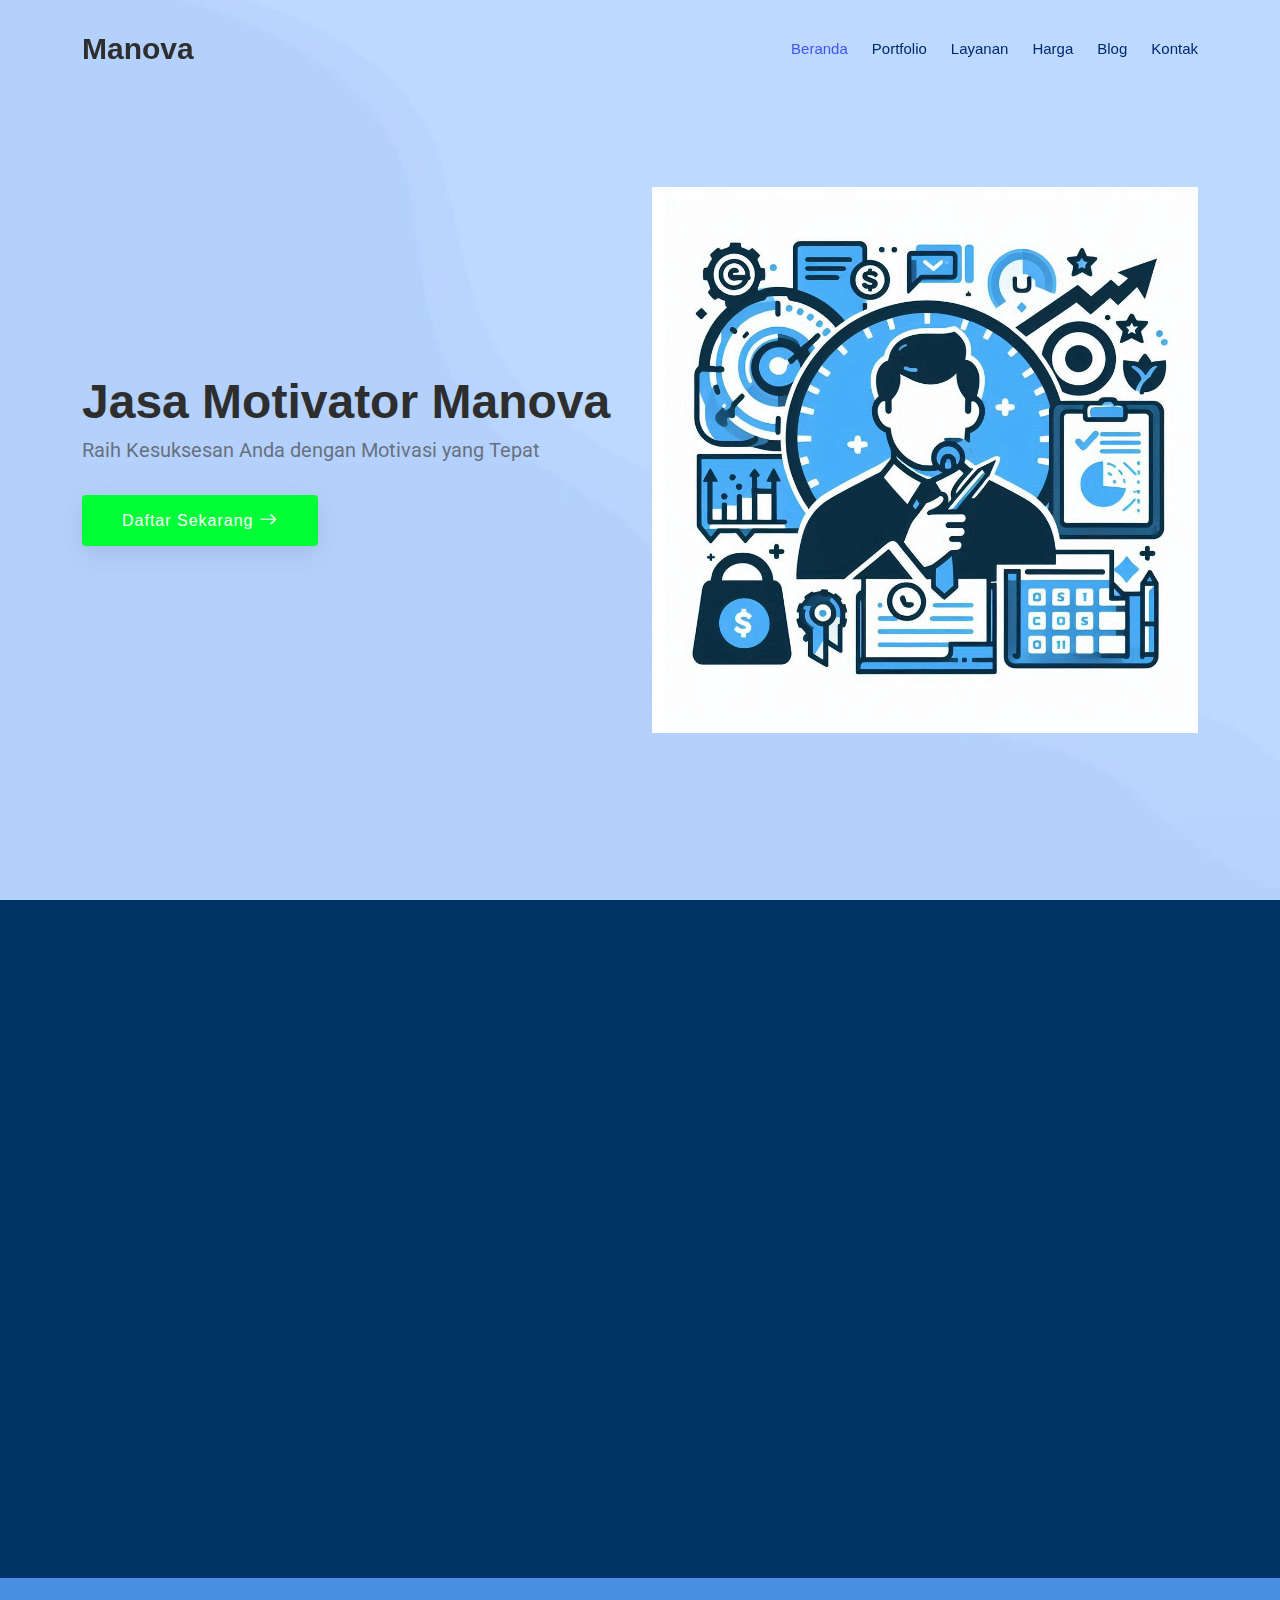
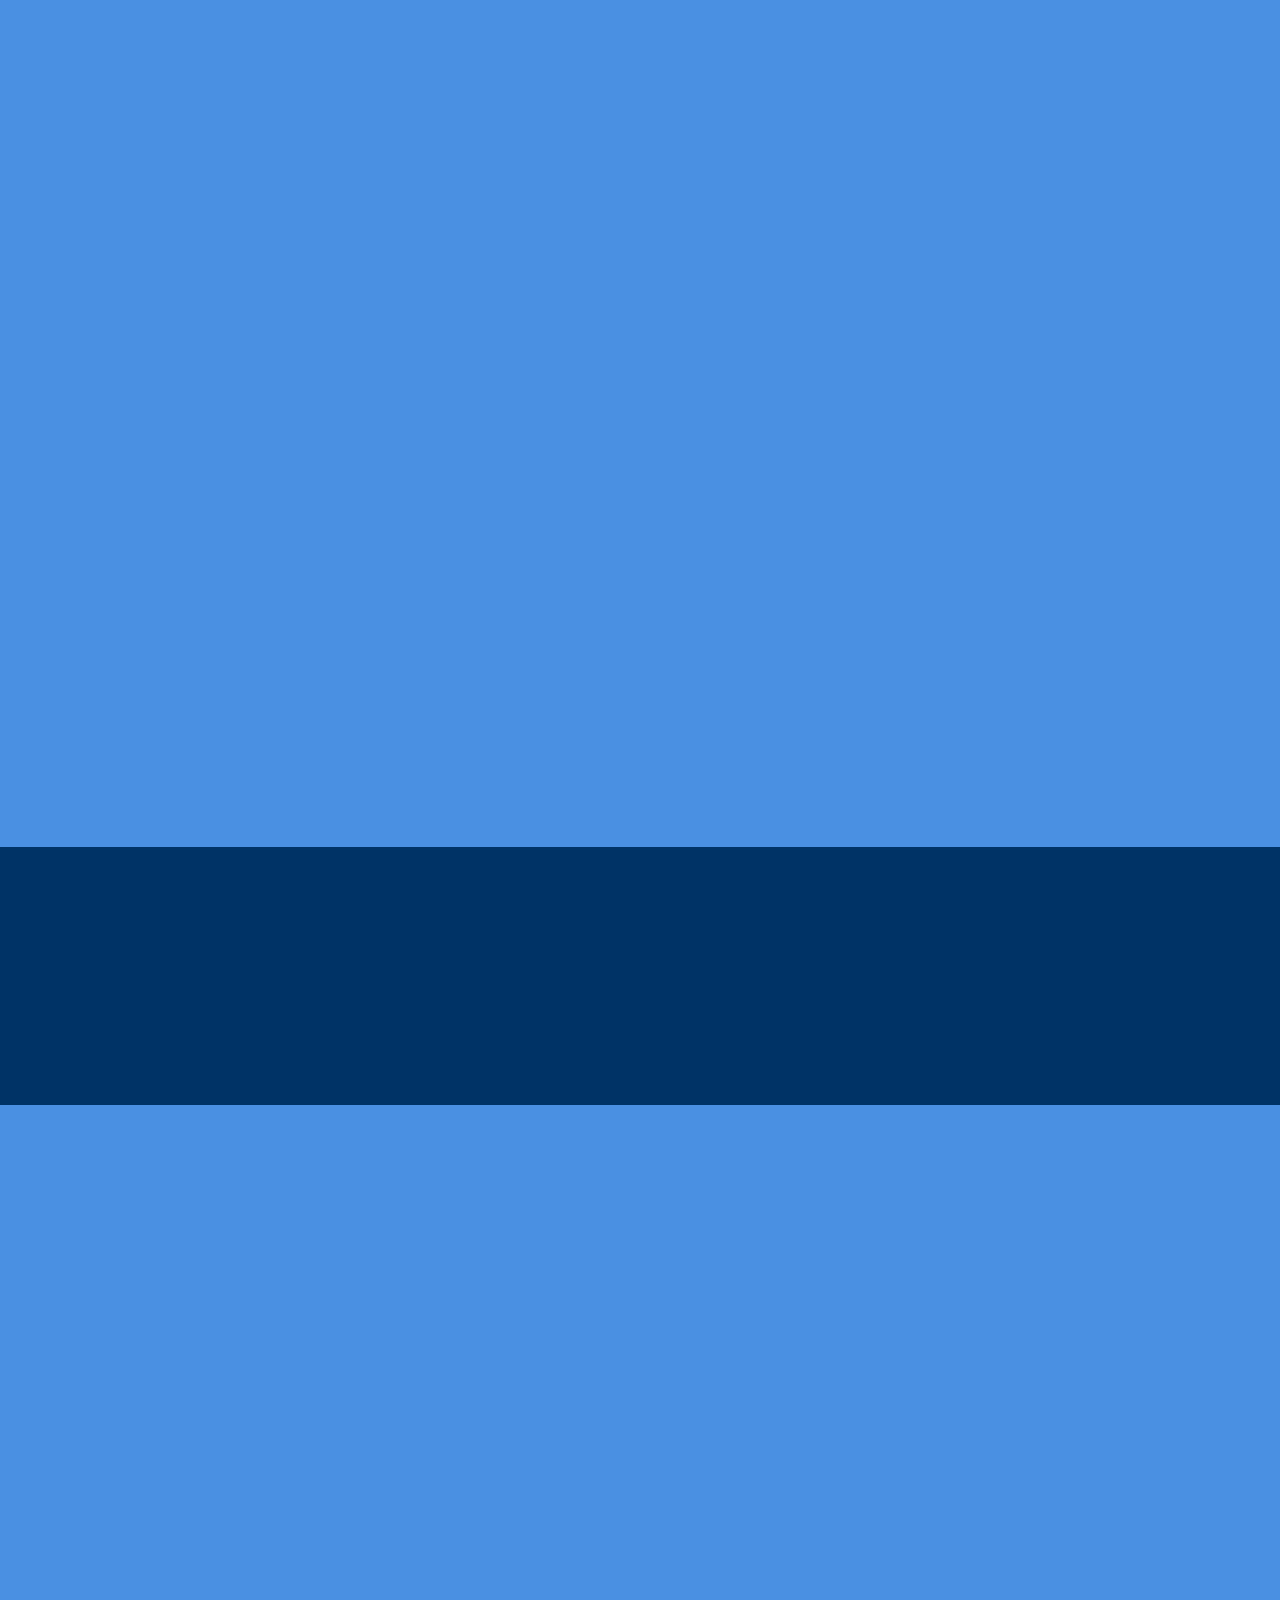
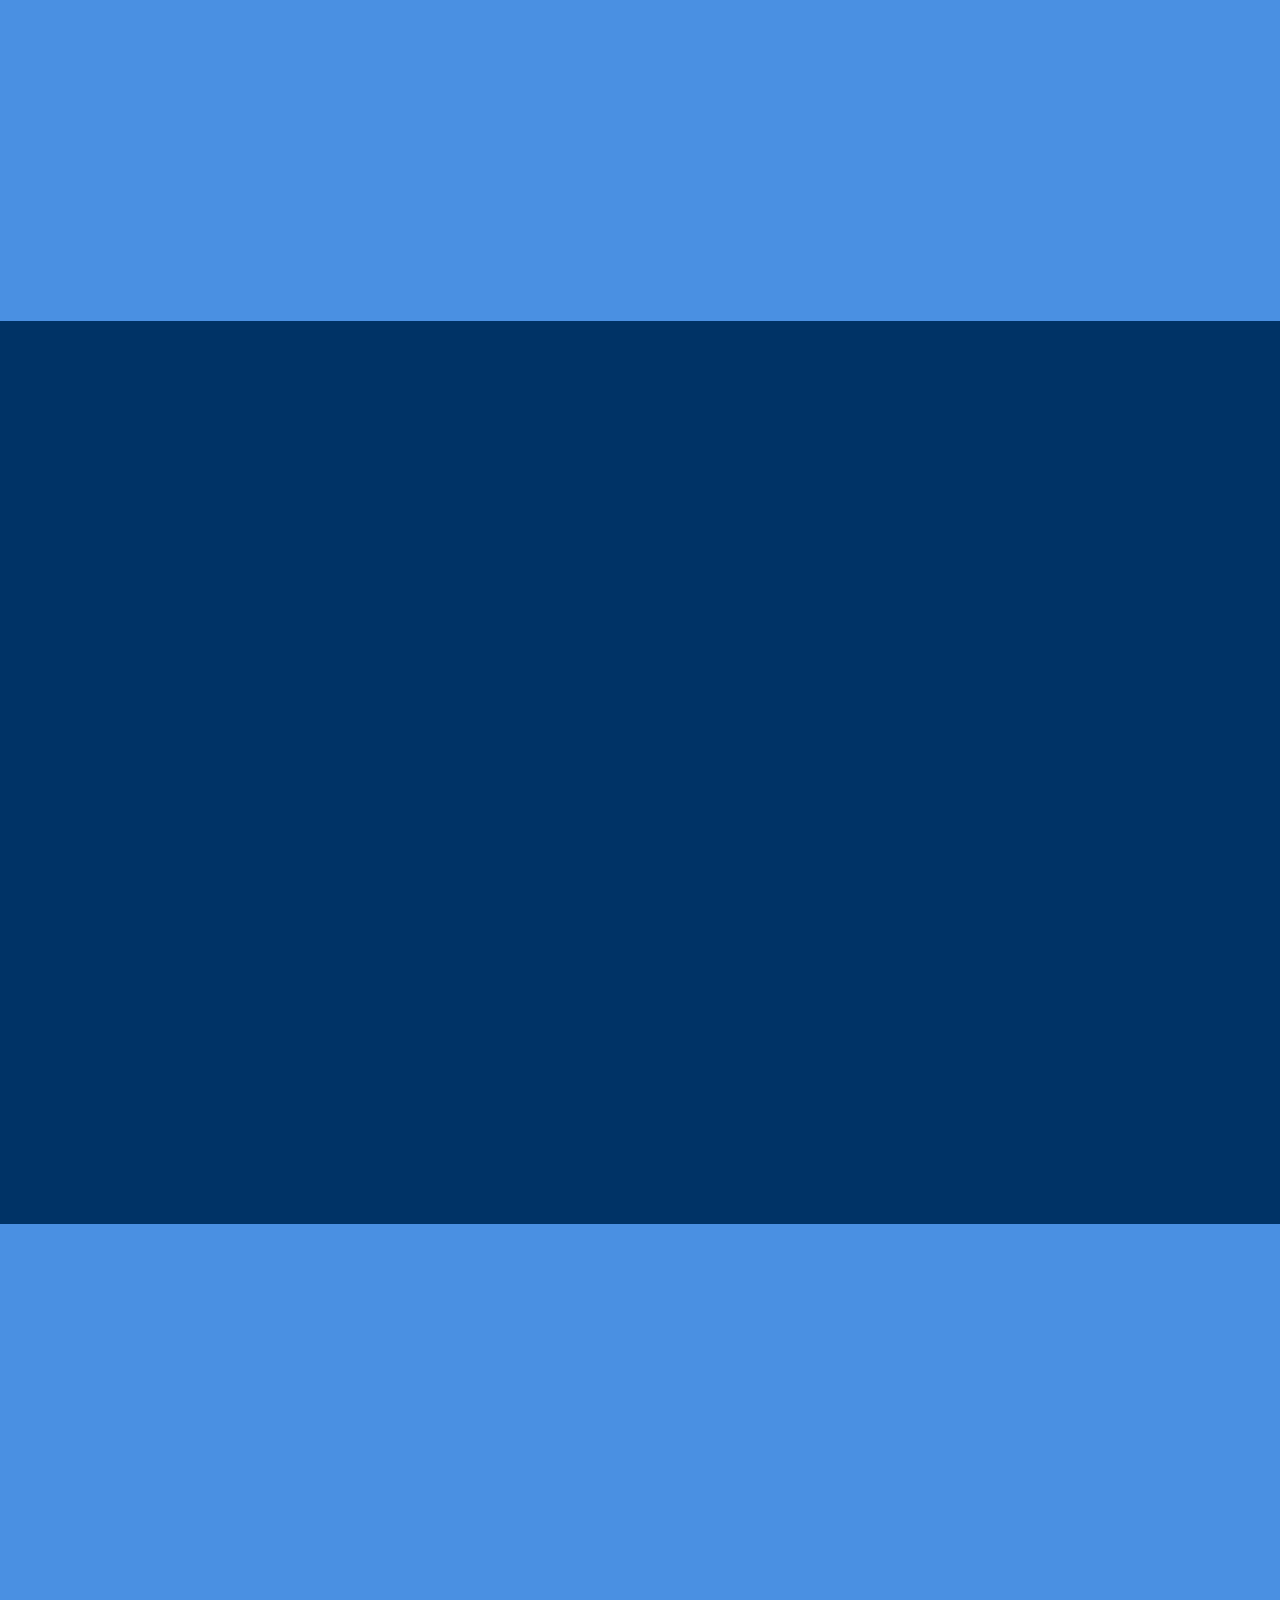
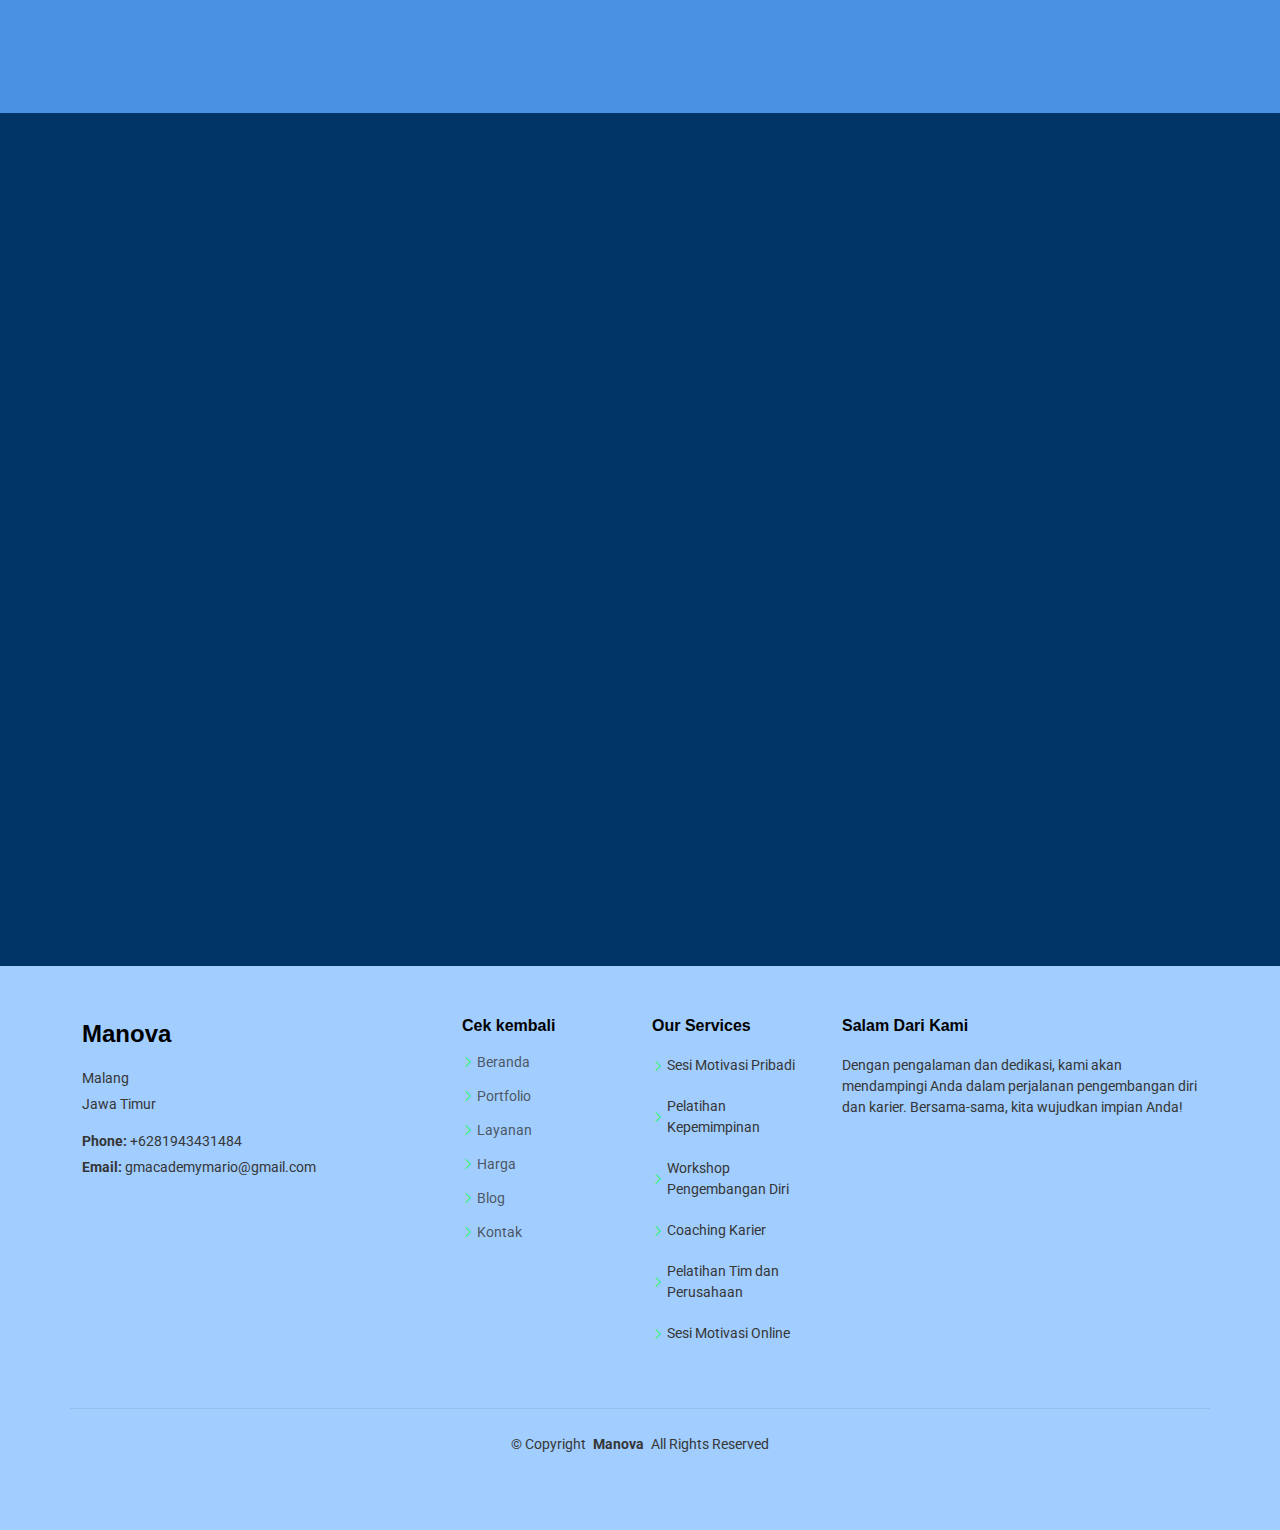
<file: index.html>
<!DOCTYPE html>
<html lang="en">

<head>
  <meta charset="utf-8">
  <meta content="width=device-width, initial-scale=1.0" name="viewport">
  <title>Jasa Motivator-Manova</title>
  <meta name="profesionalisme dan semangat untuk membantu Anda mencapai potensi terbaik." content="">
  <meta name="Jasa Motivator" content="">

  <!-- Favicons -->
  <link href="assets/img/logstbiru.png" rel="icon">
  <link href="assets/img/logstbiru.png" rel="Manova">

  <!-- Fonts -->
  <link href="https://fonts.googleapis.com" rel="preconnect">
  <link href="https://fonts.gstatic.com" rel="preconnect" crossorigin>
  <link href="https://fonts.googleapis.com/css2?family=Roboto:ital,wght@0,100;0,300;0,400;0,500;0,700;0,900;1,100;1,300;1,400;1,500;1,700;1,900&family=Poppins:ital,wght@0,100;0,200;0,300;0,400;0,500;0,600;0,700;0,800;0,900;1,100;1,200;1,300;1,400;1,500;1,600;1,700;1,800;1,900&family=Nunito:ital,wght@0,200;0,300;0,400;0,500;0,600;0,700;0,800;0,900;1,200;1,300;1,400;1,500;1,600;1,700;1,800;1,900&display=swap" rel="stylesheet">

  <!-- Vendor CSS Files -->
  <link href="assets/vendor/bootstrap/css/bootstrap.min.css" rel="stylesheet">
  <link href="assets/vendor/bootstrap-icons/bootstrap-icons.css" rel="stylesheet">
  <link href="assets/vendor/aos/aos.css" rel="stylesheet">
  <link href="assets/vendor/glightbox/css/glightbox.min.css" rel="stylesheet">
  <link href="assets/vendor/swiper/swiper-bundle.min.css" rel="stylesheet">

  <!-- Main CSS File -->
  <link href="assets/css/main.css" rel="stylesheet">

  <!-- =======================================================
  * Template Name: FlexStart
  * Template URL: https://bootstrapmade.com/flexstart-bootstrap-startup-template/
  * Updated: Nov 01 2024 with Bootstrap v5.3.3
  * Author: BootstrapMade.com
  * License: https://bootstrapmade.com/license/
  ======================================================== -->
</head>

<body class="index-page">

  <header id="header" class="header d-flex align-items-center fixed-top">
    <div class="container-fluid container-xl position-relative d-flex align-items-center">

      <a href="index.html" class="logo d-flex align-items-center me-auto">
        <!-- Uncomment the line below if you also wish to use an image logo -->
        <h1 class="sitename">Manova</h1>
      </a>

      <nav id="navmenu" class="navmenu">
        <ul>
          <li><a href="#hero" class="active">Beranda<br></a></li>
          <li><a href="#about">Portfolio</a></li>
          <li><a href="#services">Layanan</a></li>
          <li><a href="#pricing">Harga</a></li>
          <li><a href="#recent">Blog</a></li>
          <li><a href="#footer">Kontak</a></li>
        </ul>
        <i class="mobile-nav-toggle d-xl-none bi bi-list"></i>
      </nav>

      <!-- <a class="btn-getstarted flex-md-shrink-0" href="index.html#about">Get Started</a> -->

    </div>
  </header>

  <main class="main">

    <!-- Hero Section -->
    <section id="hero" class="hero section light-background">

      <div class="container">
        <div class="row gy-4">
          <div class="col-lg-6 order-2 order-lg-1 d-flex flex-column justify-content-center">
            <h1 data-aos="fade-up">Jasa Motivator Manova</h1>
            <p data-aos="fade-up" data-aos-delay="100">Raih Kesuksesan Anda dengan Motivasi yang Tepat</p>
            <div class="d-flex flex-column flex-md-row" data-aos="fade-up" data-aos-delay="200">
              <a href="https://wa.me/6281943431484" class="btn-get-started">Daftar Sekarang <i class="bi bi-arrow-right"></i></a>
              <!-- <a href="https://www.youtube.com/watch?v=Y7f98aduVJ8" class="glightbox btn-watch-video d-flex align-items-center justify-content-center ms-0 ms-md-4 mt-4 mt-md-0"><i class="bi bi-play-circle"></i><span>Watch Video</span></a> -->
            </div>
          </div>
          <div class="col-lg-6 order-1 order-lg-2 hero-img" data-aos="zoom-out">
            <img src="assets/img/head.png" class="img-fluid animated" alt="Motivator memberikan seminar inspiratif.">
          </div>
        </div>
      </div>

    </section><!-- /Hero Section -->

    <!-- About Section -->
    <section id="about" class="about section dark-background">

      <div class="container" data-aos="fade-up">
        <div class="row gx-0">

          <div class="col-lg-6 d-flex flex-column justify-content-center" data-aos="fade-up" data-aos-delay="200">
            <div class="content">
              <h3>Tentang Kami</h3>
              <h2>Selamat datang di Jasa Motivator Manova</h2>
              <p>
                Kami adalah tim motivator profesional yang membantu individu dan perusahaan mencapai potensi terbaik mereka. Dengan pengalaman dan pendekatan yang inspiratif, kami berkomitmen membimbing Anda menuju kesuksesan dan pengembangan diri.
              </p>
              <!-- <div class="text-center text-lg-start">
                <a href="#" class="btn-read-more d-inline-flex align-items-center justify-content-center align-self-center">
                  <span>Read More</span>
                  <i class="bi bi-arrow-right"></i>
                </a>
              </div> -->
            </div>
          </div>

          <div class="col-lg-6 d-flex align-items-center" data-aos="zoom-out" data-aos-delay="200">
            <img src="assets/img/tent.png" class="img-fluid" alt="Peserta seminar mendengarkan dengan antusias.">
          </div>

        </div>
      </div>

    </section><!-- /About Section -->

    <!-- Values Section -->
    <section id="values" class="values section light-background">

      <!-- Section Title -->
      <div class="container section-title" data-aos="fade-up">
        <h2>Keunggulan</h2>
        <p>Beberapa Keunggulan Kami<br></p>
      </div><!-- End Section Title -->

      <div class="container">

        <div class="row gy-4">

          <div class="col-lg-4" data-aos="fade-up" data-aos-delay="100">
            <div class="card">
              <img src="assets/img/ungg1.png" class="img-fluid" alt="Workshop motivasi dengan peserta aktif.">
              <h3>Motivator Profesional dan Berpengalaman</h3>
              <p>Kami bekerja sama dengan motivator terbaik yang memiliki pengalaman bertahun-tahun di berbagai bidang, mulai dari pengembangan diri, kepemimpinan, hingga motivasi kerja. Dengan pendekatan yang inspiratif dan relevan, kami siap membantu Anda mencapai tujuan pribadi dan profesional.

              </p>
            </div>
          </div><!-- End Card Item -->

          <div class="col-lg-4" data-aos="fade-up" data-aos-delay="200">
            <div class="card">
              <img src="assets/img/ungg2.png" class="img-fluid" alt="Tim kerja tersenyum usai pelatihan.">
              <h3>Materi yang Personal dan Relevan</h3>
              <p>Setiap sesi kami dirancang khusus untuk memenuhi kebutuhan audiens. Baik untuk individu, tim, maupun perusahaan, materi kami dirancang agar relevan dengan tantangan yang dihadapi, memberikan solusi praktis, dan mendorong semangat untuk bertindak.</p>
            </div>
          </div><!-- End Card Item -->

          <div class="col-lg-4" data-aos="fade-up" data-aos-delay="300">
            <div class="card">
              <img src="assets/img/ungg3.png" class="img-fluid" alt="Kutipan inspiratif dengan desain elegan.">
              <h3>Platform Interaktif dan Mudah Diakses</h3>
              <p>Website kami dirancang dengan antarmuka modern dan intuitif, memudahkan Anda untuk menjelajahi layanan, memesan sesi motivasi, atau mengakses konten inspiratif. Dengan dukungan fitur interaktif, Anda dapat dengan mudah berkomunikasi dan memperoleh layanan terbaik.</p>
            </div>
          </div><!-- End Card Item -->

        </div>

      </div>

    </section><!-- /Values Section -->

    <!-- Stats Section -->
    <section id="stats" class="stats section dark-background">

      <div class="container" data-aos="fade-up" data-aos-delay="100">

        <div class="row gy-4">

          <div class="col-lg-3 col-md-6">
            <div class="stats-item d-flex align-items-center w-100 h-100">
              <i class="bi bi-emoji-smile color-blue flex-shrink-0"></i>
              <div>
                <span data-purecounter-start="0" data-purecounter-end="452" data-purecounter-duration="1" class="purecounter"></span>
                <p>Klient Puas</p>
              </div>
            </div>
          </div><!-- End Stats Item -->

          <div class="col-lg-3 col-md-6">
            <div class="stats-item d-flex align-items-center w-100 h-100">
              <i class="bi bi-journal-richtext color-orange flex-shrink-0" style="color: #ee6c20;"></i>
              <div>
                <span data-purecounter-start="0" data-purecounter-end="521" data-purecounter-duration="1" class="purecounter"></span>
                <p>Total Event</p>
              </div>
            </div>
          </div><!-- End Stats Item -->


          <div class="col-lg-3 col-md-6">
            <div class="stats-item d-flex align-items-center w-100 h-100">
              <i class="bi bi-people color-pink flex-shrink-0" style="color: #bb0852;"></i>
              <div>
                <span data-purecounter-start="0" data-purecounter-end="27" data-purecounter-duration="1" class="purecounter"></span>
                <p>Motivator</p>
              </div>
            </div>
          </div><!-- End Stats Item -->

        </div>

      </div>

    </section><!-- /Stats Section -->

    <!-- Features Section -->
    <section id="services" class="features section light-background">

      <!-- Section Title -->
      <div class="container section-title" data-aos="fade-up">
        <h2>Layanan</h2>
        <p>Beberapa Layanan Yang Kami Berikan<br></p>
      </div><!-- End Section Title -->

      <div class="container">

        <div class="row gy-5">

          <div class="col-xl-6" data-aos="zoom-out" data-aos-delay="100">
            <img src="assets/img/materi.png" class="img-fluid" alt="Workshop motivasi dengan peserta aktif.">
          </div>

          <div class="col-xl-6 d-flex">
            <div class="row align-self-center gy-4">

              <div class="col-md-6" data-aos="fade-up" data-aos-delay="200">
                <div class="feature-box d-flex align-items-center">
                  <i class="bi bi-check"></i>
                  <h3>Pelatihan Tim dan Perusahaan</h3>
                </div>
              </div><!-- End Feature Item -->

              <div class="col-md-6" data-aos="fade-up" data-aos-delay="300">
                <div class="feature-box d-flex align-items-center">
                  <i class="bi bi-check"></i>
                  <h3>Sesi Motivasi Online</h3>
                </div>
              </div><!-- End Feature Item -->

              <div class="col-md-6" data-aos="fade-up" data-aos-delay="400">
                <div class="feature-box d-flex align-items-center">
                  <i class="bi bi-check"></i>
                  <h3>Sesi Motivasi Pribadi</h3>
                </div>
              </div><!-- End Feature Item -->

              <div class="col-md-6" data-aos="fade-up" data-aos-delay="500">
                <div class="feature-box d-flex align-items-center">
                  <i class="bi bi-check"></i>
                  <h3>Pelatihan Kepemimpinan</h3>
                </div>
              </div><!-- End Feature Item -->

              <div class="col-md-6" data-aos="fade-up" data-aos-delay="600">
                <div class="feature-box d-flex align-items-center">
                  <i class="bi bi-check"></i>
                  <h3>Workshop Pengembangan Diri</h3>
                </div>
              </div><!-- End Feature Item -->

              <div class="col-md-6" data-aos="fade-up" data-aos-delay="700">
                <div class="feature-box d-flex align-items-center">
                  <i class="bi bi-check"></i>
                  <h3>Coaching Karier</h3>
                </div>
              </div><!-- End Feature Item -->

            </div>
          </div>

        </div>

      </div>

    </section><!-- /Features Section -->

    

    

    <!-- Pricing Section -->
    <section id="pricing" class="pricing section dark-background">

      <!-- Section Title -->
      <div class="container section-title" data-aos="fade-up">
        <h2>Daftar Paket</h2>
        <p>Cek Paket Motivasi Kami<br></p>
      </div><!-- End Section Title -->

      <div class="container">

        <div class="row gy-4">

          <div class="col-lg-3 col-md-6" data-aos="zoom-in" data-aos-delay="200">
            <div class="pricing-tem">
              <h3>Paket Sekolah</h3>
              <div class="price"><sup>Rp</sup>3.000.000<span> /Event</span></div>
              <div class="icon">
              </div>
              <ul>
                <li>Sesi motivasi grup</li>
                <li>Fokus pada pengembangan diri, manajemen waktu, dan persiapan ujian</li>
                <li>Workshop interaktif 2 jam</li>
                <li>Akses materi pelatihan dan video motivasi</li>
              </ul>
              <br>
              <br>

              <a href="https://wa.me/6281943431484" class="btn-buy">Daftar Sekarang</a>
            </div>
          </div><!-- End Pricing Item -->

          <div class="col-lg-3 col-md-6" data-aos="zoom-in" data-aos-delay="300">
            <div class="pricing-tem">
              <h3>Paket Kuliah</h3>
              <div class="price"><sup>Rp.</sup>5.000.000<span> /Event</span></div>
              <div class="icon">
              </div>
              <ul>
                <li>Sesi motivasi grup</li>
                <li>Fokus pada pengembangan karier, pengelolaan stres, dan meraih kesuksesan akademik</li>
                <li>Workshop 3 jam dengan diskusi kelompok</li>
                <li>Akses ke sesi online dan materi eksklusif</li>
              </ul>

              <a href="https://wa.me/6281943431484" class="btn-buy">Daftar Sekarang</a>
            </div>
          </div><!-- End Pricing Item -->

          <div class="col-lg-3 col-md-6" data-aos="zoom-in" data-aos-delay="400">
            <div class="pricing-tem">
              <h3> Paket Perusahaan</h3>
              <div class="price"><sup>Rp</sup>10.000.000<span> /Event</span></div>
              <div class="icon">
              </div>
              <ul>
                <li>Sesi motivasi tim atau perusahaan</li>
                <li>Workshop 4 jam untuk pengembangan tim, kepemimpinan, dan peningkatan kinerjai</li>
                <li>Laporan evaluasi dan rekomendasi pengembangan </li>
                <li>Sesi tindak lanjut 1 bulan setelah pelatihan</li>
              </ul>
              <a href="https://wa.me/6281943431484" class="btn-buy">Daftar Sekarang</a>
            </div>
          </div><!-- End Pricing Item -->

        </div><!-- End pricing row -->

      </div>

    </section><!-- /Pricing Section -->

    <!-- Faq Section -->
    <section id="faq" class="faq section light-background">

      <!-- Section Title -->
      <div class="container section-title" data-aos="fade-up">
        <h2>F.A.Q</h2>
        <p>Frequently Asked Questions</p>
      </div><!-- End Section Title -->

      <div class="container">

        <div class="row">

          <div class="col-lg-6" data-aos="fade-up" data-aos-delay="100">

            <div class="faq-container">

              <div class="faq-item">
                <h3>1.Apa yang dimaksud dengan layanan motivasi pribadi?</h3>
                <div class="faq-content">
                  <p>Layanan motivasi pribadi adalah sesi satu-satu dengan motivator untuk membantu Anda mengatasi hambatan, meraih tujuan hidup, dan meningkatkan kepercayaan diri. Setiap sesi dirancang khusus sesuai kebutuhan dan tantangan yang Anda hadapi.</p>
                </div>
                <i class="faq-toggle bi bi-chevron-right"></i>
              </div><!-- End Faq item-->

              <div class="faq-item">
                <h3>2. Apakah saya bisa mengikuti sesi motivasi secara online?</h3>
                <div class="faq-content">
                  <p>Ya, kami menyediakan sesi motivasi online yang dapat diikuti dari mana saja. Anda hanya perlu menghubungi kami untuk jadwal dan link sesi virtual.</p>
                </div>
                <i class="faq-toggle bi bi-chevron-right"></i>
              </div><!-- End Faq item-->

              <div class="faq-item">
                <h3>3. Berapa lama durasi setiap sesi motivasi?</h3>
                <div class="faq-content">
                  <p>Durasi setiap sesi motivasi bervariasi antara 1 hingga 2 jam, tergantung pada paket yang dipilih. Sesi yang lebih panjang dapat diatur jika dibutuhkan untuk mendalami lebih banyak topik.</p>
                </div>
                <i class="faq-toggle bi bi-chevron-right"></i>
              </div><!-- End Faq item-->

            </div>

          </div><!-- End Faq Column-->

          <div class="col-lg-6" data-aos="fade-up" data-aos-delay="200">

            <div class="faq-container">

              <div class="faq-item">
                <h3>4. Apakah sesi motivasi bisa disesuaikan dengan kebutuhan perusahaan?</h3>
                <div class="faq-content">
                  <p>Tentu, kami menawarkan sesi motivasi yang dapat disesuaikan dengan kebutuhan perusahaan. Kami fokus pada pengembangan tim, kepemimpinan, dan peningkatan produktivitas sesuai dengan visi dan misi perusahaan.</p>
                </div>
                <i class="faq-toggle bi bi-chevron-right"></i>
              </div><!-- End Faq item-->

              <div class="faq-item">
                <h3>5. Apakah saya bisa meminta sesi tindak lanjut setelah pelatihan?</h3>
                <div class="faq-content">
                  <p>Ya, setiap paket pelatihan biasanya mencakup sesi tindak lanjut untuk memastikan Anda tetap berada di jalur yang benar dan terus berkembang setelah sesi motivasi.</p>
                </div>
                <i class="faq-toggle bi bi-chevron-right"></i>
              </div><!-- End Faq item-->

              <div class="faq-item">
                <h3>6. Bagaimana cara memesan layanan motivasi?</h3>
                <div class="faq-content">
                  <p>Anda dapat memesan layanan motivasi melalui formulir kontak di website kami atau menghubungi kami langsung melalui email atau telepon. Kami akan segera mengonfirmasi jadwal dan rincian lainnya.</p>
                </div>
                <i class="faq-toggle bi bi-chevron-right"></i>
              </div><!-- End Faq item-->

            </div>

          </div><!-- End Faq Column-->

        </div>

      </div>

    </section><!-- /Faq Section -->

   

    <!-- Recent Posts Section -->
    <section id="recent" class="recent-posts section dark-background">

      <!-- Section Title -->
      <div class="container section-title" data-aos="fade-up">
        <h2>Blog</h2>
        <p>Postingan Dari Kami</p>
      </div><!-- End Section Title -->

      <div class="container">

        <div class="row gy-5">

          <div class="col-xl-4 col-md-6">
            <div class="post-item position-relative h-100" data-aos="fade-up" data-aos-delay="100">

              <div class="post-img position-relative overflow-hidden">
                <img src="assets/img/Perusahaan Bu1.png" class="img-fluid" alt="Motivator berbicara di depan kelas.">
                <span class="post-date">1 November</span>
              </div>

              <div class="post-content d-flex flex-column">

                <h3 class="post-title">Mengapa Perusahaan Butuh Sesi Motivasi untuk Tim Mereka?</h3>

                <div class="meta d-flex align-items-center">
                  <div class="d-flex align-items-center">
                    <i class="bi bi-person"></i> <span class="ps-2">Manova</span>
                  </div>
                  <span class="px-3 text-black-50">/</span>
                  <div class="d-flex align-items-center">
                    <i class="bi bi-folder2"></i> <span class="ps-2">Motivator</span>
                  </div>
                </div>

                <hr>

                <a href="blog-details1.html" class="readmore stretched-link"><span>Selengkapnya</span><i class="bi bi-arrow-right"></i></a>

              </div>

            </div>
          </div><!-- End post item -->

          <div class="col-xl-4 col-md-6">
            <div class="post-item position-relative h-100" data-aos="fade-up" data-aos-delay="200">

              <div class="post-img position-relative overflow-hidden">
                <img src="assets/img/Rahasia Bu2.png" class="img-fluid" alt="Individu mencatat poin penting motivasi.">
                <span class="post-date">5 November</span>
              </div>

              <div class="post-content d-flex flex-column">

                <h3 class="post-title">Rahasia Kebiasaan Orang Sukses yang Dapat Anda Terapkan Hari Ini</h3>

                <div class="meta d-flex align-items-center">
                  <div class="d-flex align-items-center">
                    <i class="bi bi-person"></i> <span class="ps-2">Manova</span>
                  </div>
                  <span class="px-3 text-black-50">/</span>
                  <div class="d-flex align-items-center">
                    <i class="bi bi-folder2"></i> <span class="ps-2">Motivator</span>
                  </div>
                </div>

                <hr>

                <a href="blog-details2.html" class="readmore stretched-link"><span>Selengkapnya</span><i class="bi bi-arrow-right"></i></a>

              </div>

            </div>
          </div><!-- End post item -->

          <div class="col-xl-4 col-md-6" data-aos="fade-up" data-aos-delay="300">
            <div class="post-item position-relative h-100">

              <div class="post-img position-relative overflow-hidden">
                <img src="assets/img/Peran Bu3.png" class="img-fluid" alt="Kumpulan motivator">
                <span class="post-date">8 November</span>
              </div>

              <div class="post-content d-flex flex-column">

                <h3 class="post-title">Peran Motivator dalam Membangun Generasi Pemimpin Masa Depan</h3>

                <div class="meta d-flex align-items-center">
                  <div class="d-flex align-items-center">
                    <i class="bi bi-person"></i> <span class="ps-2">Manova</span>
                  </div>
                  <span class="px-3 text-black-50">/</span>
                  <div class="d-flex align-items-center">
                    <i class="bi bi-folder2"></i> <span class="ps-2">Motivator</span>
                  </div>
                </div>

                <hr>

                <a href="blog-details3.html" class="readmore stretched-link"><span>Selengkapnya</span><i class="bi bi-arrow-right"></i></a>

              </div>

            </div>
          </div><!-- End post item -->

        </div>

      </div>

    </section><!-- /Recent Posts Section -->


  </main>

  <footer id="footer" class="footer f-background">

   

    <div class="container footer-top">
      <div class="row gy-4">
        <div class="col-lg-4 col-md-6 footer-about">
          <a href="index.html" class="d-flex align-items-center">
            <span class="sitename">Manova</span>
          </a>
          <div class="footer-contact pt-3">
            <p>Malang</p>
            <p>Jawa Timur</p>
            <p class="mt-3"><strong>Phone:</strong> <span>+6281943431484</span></p>
            <p><strong>Email:</strong> <span>gmacademymario@gmail.com</span></p>
          </div>
        </div>

        <div class="col-lg-2 col-md-3 footer-links">
          <h4>Cek kembali</h4>
          <ul>
            <li><i class="bi bi-chevron-right"></i> <a href="#hero" >Beranda<br></a></li>
            <li><i class="bi bi-chevron-right"></i> <a href="#about">Portfolio</a></li>
            <li><i class="bi bi-chevron-right"></i> <a href="#services">Layanan</a></li>
            <li><i class="bi bi-chevron-right"></i> <a href="#pricing">Harga</a></li>
            <li><i class="bi bi-chevron-right"></i> <a href="#recent">Blog</a></li>
            <li><i class="bi bi-chevron-right"></i> <a href="#footer">Kontak</a></li>



          </ul>
        </div>

        <div class="col-lg-2 col-md-3 footer-links">
          <h4>Our Services</h4>
          <ul>
            <li><i class="bi bi-chevron-right"></i>Sesi Motivasi Pribadi</a></li>
            <li><i class="bi bi-chevron-right"></i>Pelatihan Kepemimpinan</a></li>
            <li><i class="bi bi-chevron-right"></i>Workshop Pengembangan Diri</a></li>
            <li><i class="bi bi-chevron-right"></i>Coaching Karier</a></li>
            <li><i class="bi bi-chevron-right"></i>Pelatihan Tim dan Perusahaan</a></li>
            <li><i class="bi bi-chevron-right"></i>Sesi Motivasi Online</a></li>
          </ul>
        </div>

        <div class="col-lg-4 col-md-12">
          <h4>Salam Dari Kami</h4>
          <p>Dengan pengalaman dan dedikasi, kami akan mendampingi Anda dalam perjalanan pengembangan diri dan karier. Bersama-sama, kita wujudkan impian Anda!</p>
        </div>

      </div>
    </div>

    <div class="container copyright text-center mt-4">
      <p>© <span>Copyright</span> <strong class="px-1 sitename">Manova</strong> <span>All Rights Reserved</span></p>
      
    </div>

  </footer>

  <!-- Scroll Top -->
  <a href="#" id="scroll-top" class="scroll-top d-flex align-items-center justify-content-center"><i class="bi bi-arrow-up-short"></i></a>

  <!-- Vendor JS Files -->
  <script src="assets/vendor/bootstrap/js/bootstrap.bundle.min.js"></script>
  <script src="assets/vendor/php-email-form/validate.js"></script>
  <script src="assets/vendor/aos/aos.js"></script>
  <script src="assets/vendor/glightbox/js/glightbox.min.js"></script>
  <script src="assets/vendor/purecounter/purecounter_vanilla.js"></script>
  <script src="assets/vendor/imagesloaded/imagesloaded.pkgd.min.js"></script>
  <script src="assets/vendor/isotope-layout/isotope.pkgd.min.js"></script>
  <script src="assets/vendor/swiper/swiper-bundle.min.js"></script>

  <!-- Main JS File -->
  <script src="assets/js/main.js"></script>

</body>

</html>
</file>
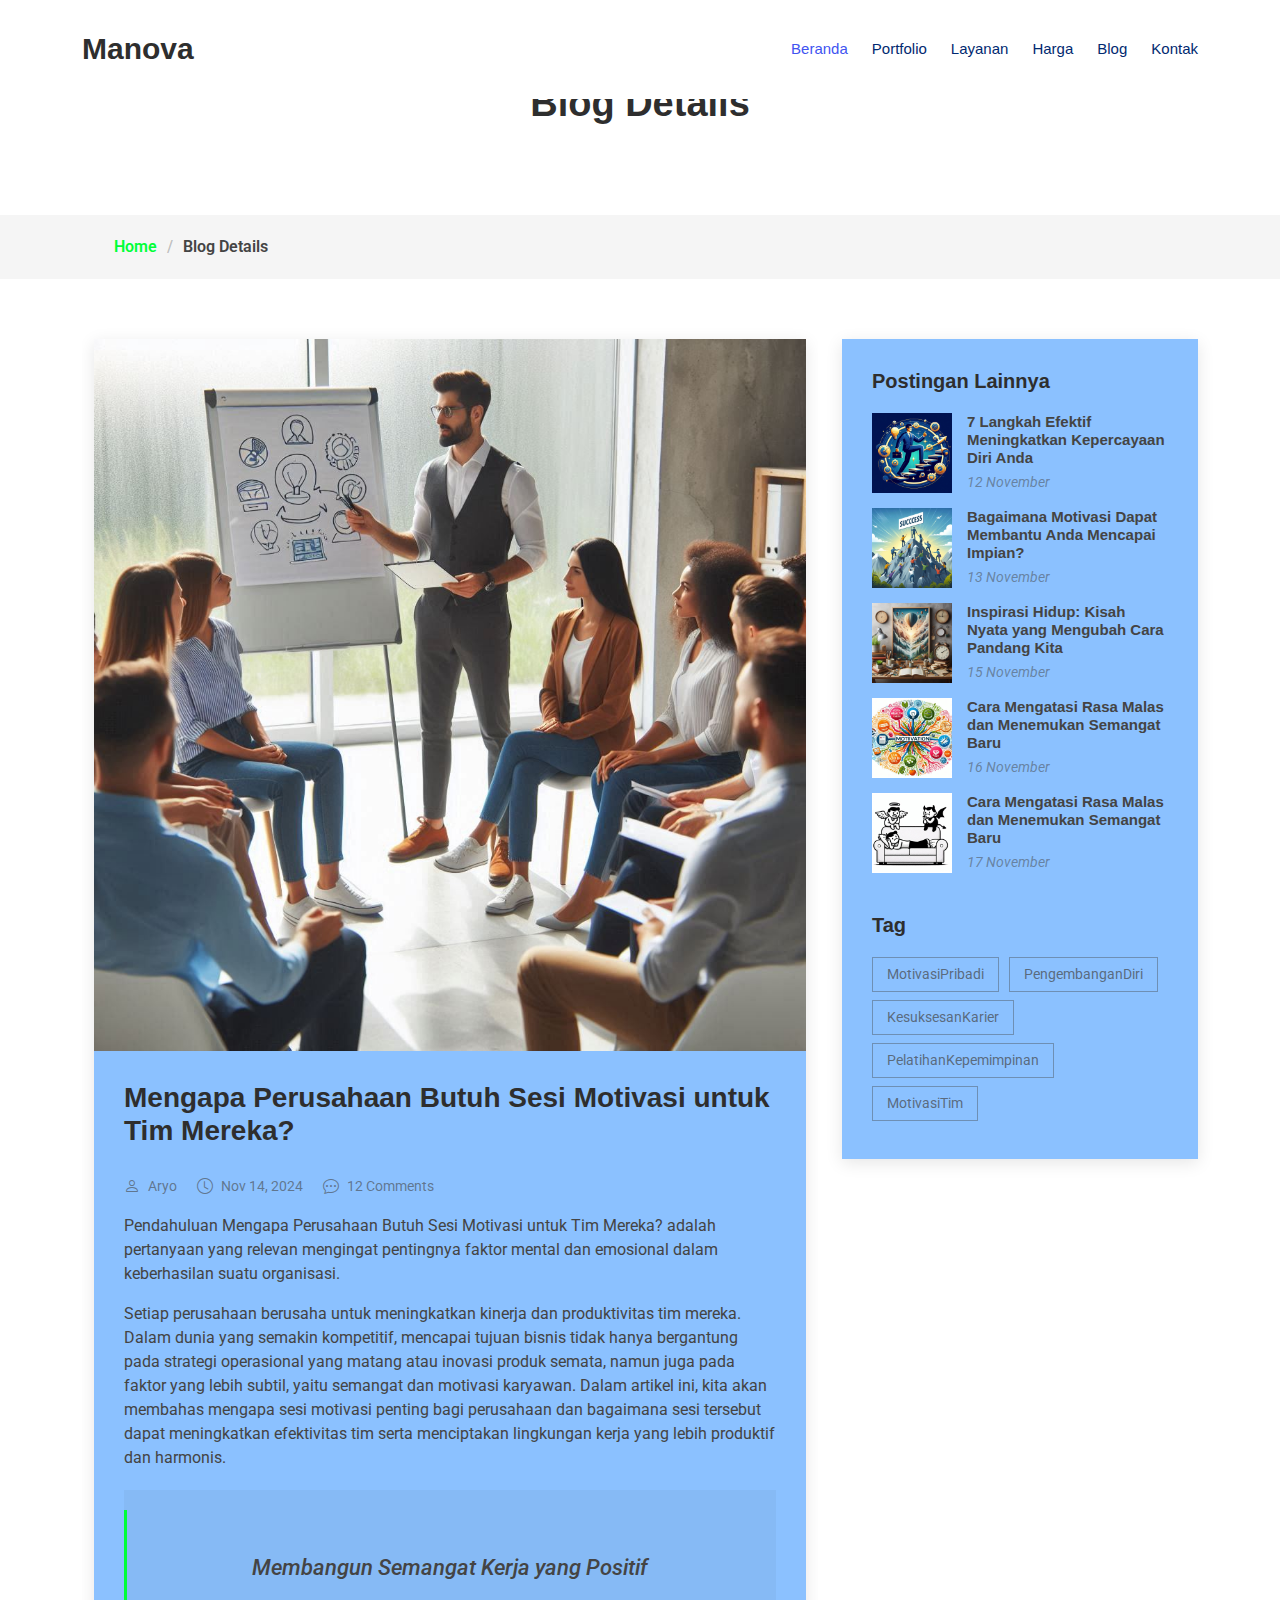
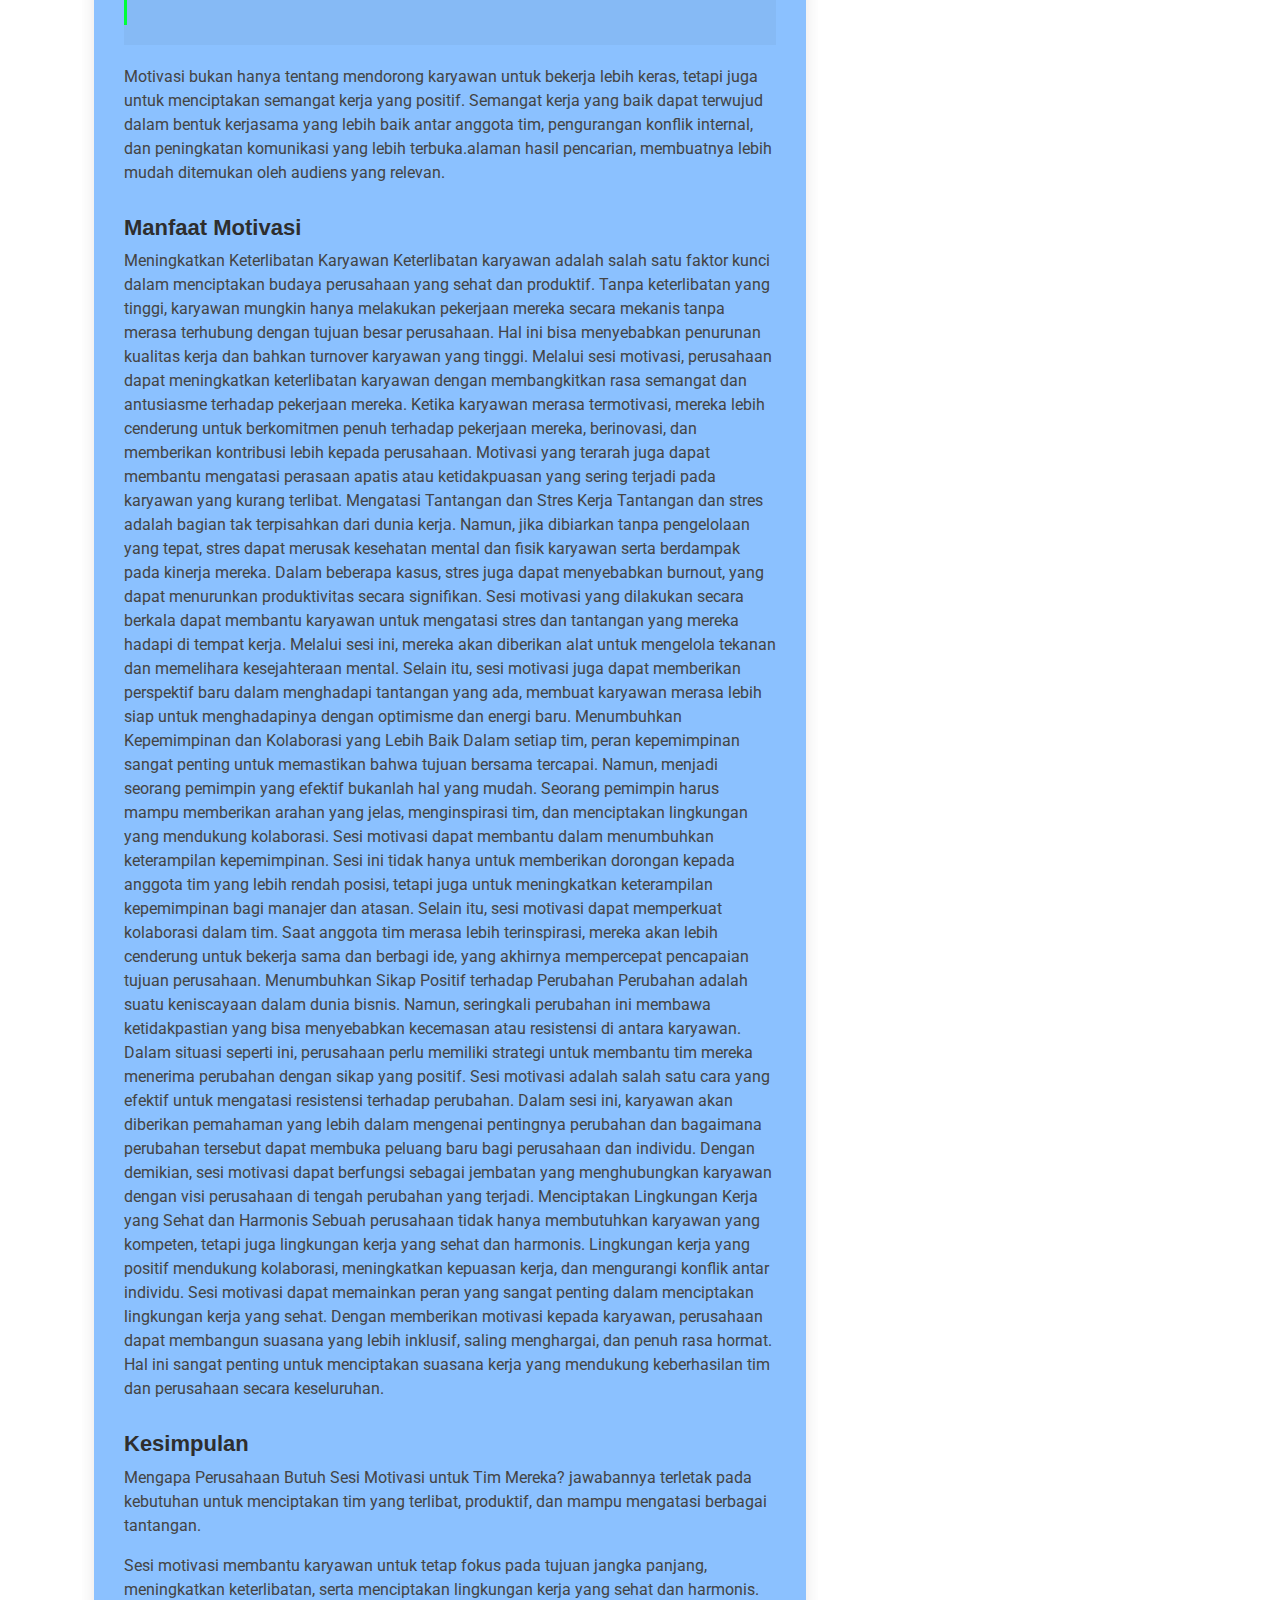
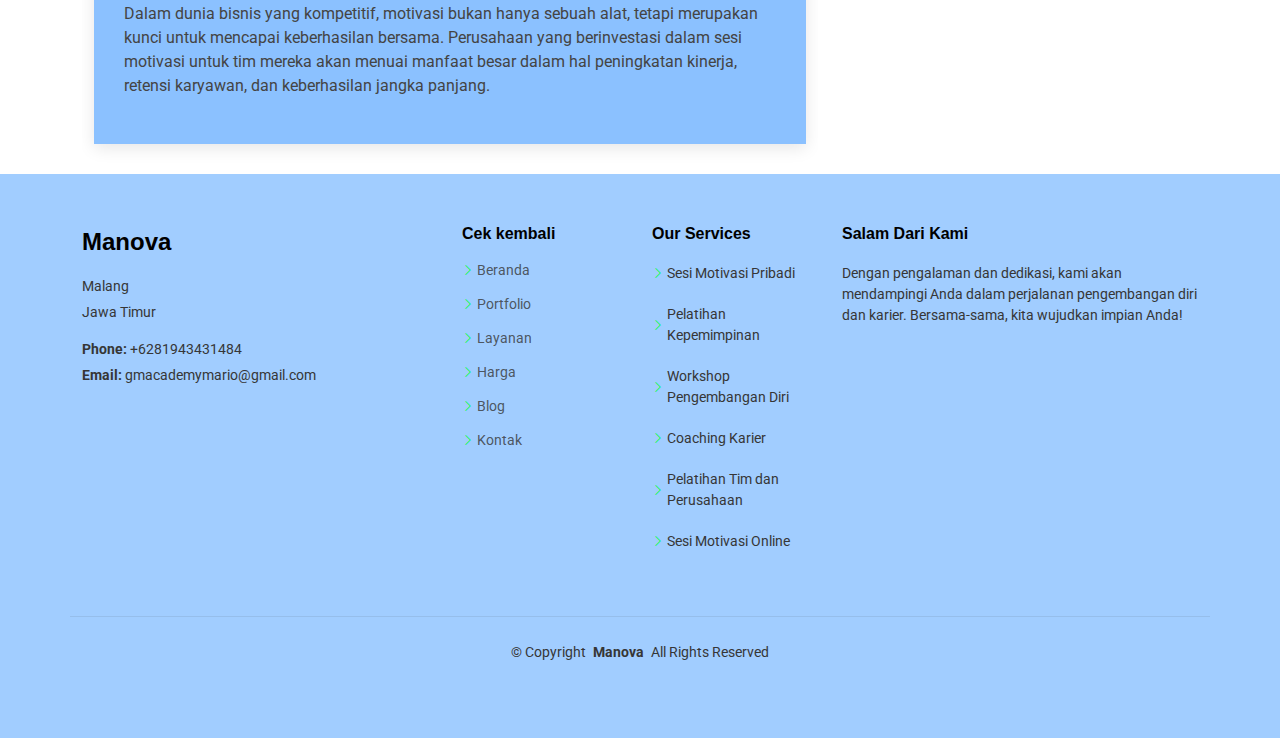
<file: blog-details1.html>
<!DOCTYPE html>
<html lang="en">

<head>
  <meta charset="utf-8">
  <meta content="width=device-width, initial-scale=1.0" name="viewport">
  <title>NEXT.IDN</title>
  <meta name="description" content="">
  <meta name="keywords" content="">

  <!-- Favicons -->
  <link href="assets/img/favicon.png" rel="icon">
  <link href="assets/img/apple-touch-icon.png" rel="apple-touch-icon">

  <!-- Fonts -->
  <link href="https://fonts.googleapis.com" rel="preconnect">
  <link href="https://fonts.gstatic.com" rel="preconnect" crossorigin>
  <link href="https://fonts.googleapis.com/css2?family=Roboto:ital,wght@0,100;0,300;0,400;0,500;0,700;0,900;1,100;1,300;1,400;1,500;1,700;1,900&family=Poppins:ital,wght@0,100;0,200;0,300;0,400;0,500;0,600;0,700;0,800;0,900;1,100;1,200;1,300;1,400;1,500;1,600;1,700;1,800;1,900&family=Nunito:ital,wght@0,200;0,300;0,400;0,500;0,600;0,700;0,800;0,900;1,200;1,300;1,400;1,500;1,600;1,700;1,800;1,900&display=swap" rel="stylesheet">

  <!-- Vendor CSS Files -->
  <link href="assets/vendor/bootstrap/css/bootstrap.min.css" rel="stylesheet">
  <link href="assets/vendor/bootstrap-icons/bootstrap-icons.css" rel="stylesheet">
  <link href="assets/vendor/aos/aos.css" rel="stylesheet">
  <link href="assets/vendor/glightbox/css/glightbox.min.css" rel="stylesheet">
  <link href="assets/vendor/swiper/swiper-bundle.min.css" rel="stylesheet">

  <!-- Main CSS File -->
  <link href="assets/css/main.css" rel="stylesheet">

  <!-- =======================================================
  * Template Name: FlexStart
  * Template URL: https://bootstrapmade.com/flexstart-bootstrap-startup-template/
  * Updated: Nov 01 2024 with Bootstrap v5.3.3
  * Author: BootstrapMade.com
  * License: https://bootstrapmade.com/license/
  ======================================================== -->
</head>

<body class="blog-details-page">

  <header id="header" class="header d-flex align-items-center fixed-top">
    <div class="container-fluid container-xl position-relative d-flex align-items-center">

      <a href="index.html" class="logo d-flex align-items-center me-auto">
        <!-- Uncomment the line below if you also wish to use an image logo -->
        <h1 class="sitename">Manova</h1>
      </a>

      <nav id="navmenu" class="navmenu">
        <ul>
          <li><a href="./index.html#hero" class="active">Beranda<br></a></li>
          <li><a href="./index.html#about">Portfolio</a></li>
          <li><a href="./index.html#services">Layanan</a></li>
          <li><a href="./index.html#pricing">Harga</a></li>
          <li><a href="./index.html#recent">Blog</a></li>
          <li><a href="./index.html#footer">Kontak</a></li>
        </ul>
        <i class="mobile-nav-toggle d-xl-none bi bi-list"></i>
      </nav>

      <!-- <a class="btn-getstarted flex-md-shrink-0" href="index.html#about">Get Started</a> -->

    </div>
  </header>

  <main class="main">

    <!-- Page Title -->
    <div class="page-title">
      <div class="heading">
        <div class="container">
          <div class="row d-flex justify-content-center text-center">
            <div class="col-lg-8">
              <h1>Blog Details</h1>
              <!-- <p class="mb-0">Odio et unde deleniti. Deserunt numquam exercitationem. Officiis quo odio sint voluptas consequatur ut a odio voluptatem. Sit dolorum debitis veritatis natus dolores. Quasi ratione sint. Sit quaerat ipsum dolorem.</p> -->
            </div>
          </div>
        </div>
      </div>
      <nav class="breadcrumbs">
        <div class="container">
          <ol>
            <li><a href="index.html">Home</a></li>
            <li class="current">Blog Details</li>
          </ol>
        </div>
      </nav>
    </div><!-- End Page Title -->

    <div class="container">
      <div class="row">

        <div class="col-lg-8">

          <!-- Blog Details Section -->
          <section id="blog-details" class="blog-details section">
            <div class="container">

              <article class="article">

                <div class="post-img">
                  <img src="assets/img/Perusahaan Bu1.png" alt="" class="img-fluid">
                </div>

                <h2 class="title">Mengapa Perusahaan Butuh Sesi Motivasi untuk Tim Mereka?</h2>

                <div class="meta-top">
                  <ul>
                    <li class="d-flex align-items-center"><i class="bi bi-person"></i> <a href="blog-details.html">Aryo </a></li>
                    <li class="d-flex align-items-center"><i class="bi bi-clock"></i> <a href="blog-details.html"><time datetime="2020-01-01">Nov 14, 2024</time></a></li>
                    <li class="d-flex align-items-center"><i class="bi bi-chat-dots"></i> <a href="blog-details.html">12 Comments</a></li>
                  </ul>
                </div><!-- End meta top -->

                <div class="content">
                  <p>
                    Pendahuluan
                    Mengapa Perusahaan Butuh Sesi Motivasi untuk Tim Mereka? adalah pertanyaan yang relevan mengingat pentingnya faktor mental dan emosional dalam keberhasilan suatu organisasi.
                  </p>

                  <p>
                    Setiap perusahaan berusaha untuk meningkatkan kinerja dan produktivitas tim mereka. Dalam dunia yang semakin kompetitif, mencapai tujuan bisnis tidak hanya bergantung pada strategi operasional yang matang atau inovasi produk semata, namun juga pada faktor yang lebih subtil, yaitu semangat dan motivasi karyawan.

                    Dalam artikel ini, kita akan membahas mengapa sesi motivasi penting bagi perusahaan dan bagaimana sesi tersebut dapat meningkatkan efektivitas tim serta menciptakan lingkungan kerja yang lebih produktif dan harmonis.
                  </p>

                  <blockquote>
                    <p>
                      Membangun Semangat Kerja yang Positif
                    </p>
                  </blockquote>

                  <p>
                    Motivasi bukan hanya tentang mendorong karyawan untuk bekerja lebih keras, tetapi juga untuk menciptakan semangat kerja yang positif. Semangat kerja yang baik dapat terwujud dalam bentuk kerjasama yang lebih baik antar anggota tim, pengurangan konflik internal, dan peningkatan komunikasi yang lebih terbuka.alaman hasil pencarian, membuatnya lebih mudah ditemukan oleh audiens yang relevan.
                  </p>

                  <h3>Manfaat Motivasi</h3>
                  <p>
                     Meningkatkan Keterlibatan Karyawan
Keterlibatan karyawan adalah salah satu faktor kunci dalam menciptakan budaya perusahaan yang sehat dan produktif. Tanpa keterlibatan yang tinggi, karyawan mungkin hanya melakukan pekerjaan mereka secara mekanis tanpa merasa terhubung dengan tujuan besar perusahaan. Hal ini bisa menyebabkan penurunan kualitas kerja dan bahkan turnover karyawan yang tinggi.

Melalui sesi motivasi, perusahaan dapat meningkatkan keterlibatan karyawan dengan membangkitkan rasa semangat dan antusiasme terhadap pekerjaan mereka. Ketika karyawan merasa termotivasi, mereka lebih cenderung untuk berkomitmen penuh terhadap pekerjaan mereka, berinovasi, dan memberikan kontribusi lebih kepada perusahaan. Motivasi yang terarah juga dapat membantu mengatasi perasaan apatis atau ketidakpuasan yang sering terjadi pada karyawan yang kurang terlibat.

 Mengatasi Tantangan dan Stres Kerja
Tantangan dan stres adalah bagian tak terpisahkan dari dunia kerja. Namun, jika dibiarkan tanpa pengelolaan yang tepat, stres dapat merusak kesehatan mental dan fisik karyawan serta berdampak pada kinerja mereka. Dalam beberapa kasus, stres juga dapat menyebabkan burnout, yang dapat menurunkan produktivitas secara signifikan.

Sesi motivasi yang dilakukan secara berkala dapat membantu karyawan untuk mengatasi stres dan tantangan yang mereka hadapi di tempat kerja. Melalui sesi ini, mereka akan diberikan alat untuk mengelola tekanan dan memelihara kesejahteraan mental. Selain itu, sesi motivasi juga dapat memberikan perspektif baru dalam menghadapi tantangan yang ada, membuat karyawan merasa lebih siap untuk menghadapinya dengan optimisme dan energi baru.

Menumbuhkan Kepemimpinan dan Kolaborasi yang Lebih Baik
Dalam setiap tim, peran kepemimpinan sangat penting untuk memastikan bahwa tujuan bersama tercapai. Namun, menjadi seorang pemimpin yang efektif bukanlah hal yang mudah. Seorang pemimpin harus mampu memberikan arahan yang jelas, menginspirasi tim, dan menciptakan lingkungan yang mendukung kolaborasi.

Sesi motivasi dapat membantu dalam menumbuhkan keterampilan kepemimpinan. Sesi ini tidak hanya untuk memberikan dorongan kepada anggota tim yang lebih rendah posisi, tetapi juga untuk meningkatkan keterampilan kepemimpinan bagi manajer dan atasan. Selain itu, sesi motivasi dapat memperkuat kolaborasi dalam tim. Saat anggota tim merasa lebih terinspirasi, mereka akan lebih cenderung untuk bekerja sama dan berbagi ide, yang akhirnya mempercepat pencapaian tujuan perusahaan.

 Menumbuhkan Sikap Positif terhadap Perubahan
Perubahan adalah suatu keniscayaan dalam dunia bisnis. Namun, seringkali perubahan ini membawa ketidakpastian yang bisa menyebabkan kecemasan atau resistensi di antara karyawan. Dalam situasi seperti ini, perusahaan perlu memiliki strategi untuk membantu tim mereka menerima perubahan dengan sikap yang positif.

Sesi motivasi adalah salah satu cara yang efektif untuk mengatasi resistensi terhadap perubahan. Dalam sesi ini, karyawan akan diberikan pemahaman yang lebih dalam mengenai pentingnya perubahan dan bagaimana perubahan tersebut dapat membuka peluang baru bagi perusahaan dan individu. Dengan demikian, sesi motivasi dapat berfungsi sebagai jembatan yang menghubungkan karyawan dengan visi perusahaan di tengah perubahan yang terjadi.

 Menciptakan Lingkungan Kerja yang Sehat dan Harmonis
Sebuah perusahaan tidak hanya membutuhkan karyawan yang kompeten, tetapi juga lingkungan kerja yang sehat dan harmonis. Lingkungan kerja yang positif mendukung kolaborasi, meningkatkan kepuasan kerja, dan mengurangi konflik antar individu.

Sesi motivasi dapat memainkan peran yang sangat penting dalam menciptakan lingkungan kerja yang sehat. Dengan memberikan motivasi kepada karyawan, perusahaan dapat membangun suasana yang lebih inklusif, saling menghargai, dan penuh rasa hormat. Hal ini sangat penting untuk menciptakan suasana kerja yang mendukung keberhasilan tim dan perusahaan secara keseluruhan.
                    
                   
                  </p>

                  <h3>Kesimpulan</h3>
                  <p>
                    Mengapa Perusahaan Butuh Sesi Motivasi untuk Tim Mereka? jawabannya terletak pada kebutuhan untuk menciptakan tim yang terlibat, produktif, dan mampu mengatasi berbagai tantangan. 
                  </p>
                  <p>
                    Sesi motivasi membantu karyawan untuk tetap fokus pada tujuan jangka panjang, meningkatkan keterlibatan, serta menciptakan lingkungan kerja yang sehat dan harmonis. Dalam dunia bisnis yang kompetitif, motivasi bukan hanya sebuah alat, tetapi merupakan kunci untuk mencapai keberhasilan bersama. Perusahaan yang berinvestasi dalam sesi motivasi untuk tim mereka akan menuai manfaat besar dalam hal peningkatan kinerja, retensi karyawan, dan keberhasilan jangka panjang.
                  </p>

                </div><!-- End post content -->



              </article>

            </div>
          </section><!-- /Blog Details Section -->

          <!-- Blog Author Section -->
          

        </div>

        <div class="col-lg-4 sidebar">

          <div class="widgets-container">

            <!-- Recent Posts Widget -->
            <div class="recent-posts-widget widget-item">

              <h3 class="widget-title">Postingan Lainnya</h3>

              <div class="post-item">
                <img src="assets/img/Langkah Bs 1.png" alt="naik menunjukkan pencapaian kesuksesan" class="flex-shrink-0">
                <div>
                  <h4><a href="blog-details.html">7 Langkah Efektif Meningkatkan Kepercayaan Diri Anda</a></h4>
                  <time datetime="2020-11-12">12 November</time>
                </div>
              </div><!-- End recent post item-->

              <div class="post-item">
                <img src="assets/img/kesuksesan Bs 2.png" alt="Seseorang berdiri di puncak gunung, mewakili pencapaian kesuksesan pribadi." class="flex-shrink-0">
                <div>
                  <h4><a href="blog-details.html">Bagaimana Motivasi Dapat Membantu Anda Mencapai Impian?</a></h4>
                  <time datetime="2020-11-13">13 November</time>
                </div>
              </div><!-- End recent post item-->

              <div class="post-item">
                <img src="assets/img/Inspirasi Bs 3.png" alt="Inspirasi " class="flex-shrink-0">
                <div>
                  <h4><a href="blog-details.html">Inspirasi Hidup: Kisah Nyata yang Mengubah Cara Pandang Kita</a></h4>
                  <time datetime="2020-01-01">15 November</time>
                </div>
              </div><!-- End recent post item-->

              <div class="post-item">
                <img src="assets/img/Alasan Bs 4.png" alt="Mindset motivasi" class="flex-shrink-0">
                <div>
                  <h4><a href="blog-details.html">Cara Mengatasi Rasa Malas dan Menemukan Semangat Baru</a></h4>
                  <time datetime="2020-11-16">16 November</time>
                </div>
              </div><!-- End recent post item-->

              <div class="post-item">
                <img src="assets/img/Malas Bs 5.png" alt="mengalahkan kemalasan dengan motivasi" class="flex-shrink-0">
                <div>
                  <h4><a href="blog-details.html">Cara Mengatasi Rasa Malas dan Menemukan Semangat Baru</a></h4>
                  <time datetime="2020-11-17">17 November</time>
                </div>
              </div><!-- End recent post item-->

            </div><!--/Recent Posts Widget -->


            <!-- Tags Widget -->
            <div class="tags-widget widget-item">

              <h3 class="widget-title">Tag</h3>
              <ul>
                <li><a href="#">MotivasiPribadi</a></li>
                <li><a href="#">PengembanganDiri</a></li>
                <li><a href="#">KesuksesanKarier</a></li>
                <li><a href="#">PelatihanKepemimpinan</a></li>
                <li><a href="#">MotivasiTim</a></li>
              </ul>
            </div><!--/Tags Widget -->

          </div>

        </div>

      </div>
    </div>

  </main>

  <footer id="footer" class="footer f-background">

   

    <div class="container footer-top">
      <div class="row gy-4">
        <div class="col-lg-4 col-md-6 footer-about">
          <a href="index.html" class="d-flex align-items-center">
            <span class="sitename">Manova</span>
          </a>
          <div class="footer-contact pt-3">
            <p>Malang</p>
            <p>Jawa Timur</p>
            <p class="mt-3"><strong>Phone:</strong> <span>+6281943431484</span></p>
            <p><strong>Email:</strong> <span>gmacademymario@gmail.com</span></p>
          </div>
        </div>

        <div class="col-lg-2 col-md-3 footer-links">
          <h4>Cek kembali</h4>
          <ul>
            <li><i class="bi bi-chevron-right"></i> <a href="./index.html#hero" >Beranda<br></a></li>
            <li><i class="bi bi-chevron-right"></i> <a href="./index.html#about">Portfolio</a></li>
            <li><i class="bi bi-chevron-right"></i> <a href="./index.#services">Layanan</a></li>
            <li><i class="bi bi-chevron-right"></i> <a href="./index.#pricing">Harga</a></li>
            <li><i class="bi bi-chevron-right"></i> <a href="./index.#htmlrecent">Blog</a></li>
            <li><i class="bi bi-chevron-right"></i> <a href="./index.#footer">Kontak</a></li>



          </ul>
        </div>

        <div class="col-lg-2 col-md-3 footer-links">
          <h4>Our Services</h4>
          <ul>
            <li><i class="bi bi-chevron-right"></i>Sesi Motivasi Pribadi</a></li>
            <li><i class="bi bi-chevron-right"></i>Pelatihan Kepemimpinan</a></li>
            <li><i class="bi bi-chevron-right"></i>Workshop Pengembangan Diri</a></li>
            <li><i class="bi bi-chevron-right"></i>Coaching Karier</a></li>
            <li><i class="bi bi-chevron-right"></i>Pelatihan Tim dan Perusahaan</a></li>
            <li><i class="bi bi-chevron-right"></i>Sesi Motivasi Online</a></li>
          </ul>
        </div>

        <div class="col-lg-4 col-md-12">
          <h4>Salam Dari Kami</h4>
          <p>Dengan pengalaman dan dedikasi, kami akan mendampingi Anda dalam perjalanan pengembangan diri dan karier. Bersama-sama, kita wujudkan impian Anda!</p>
        </div>

      </div>
    </div>

    <div class="container copyright text-center mt-4">
      <p>© <span>Copyright</span> <strong class="px-1 sitename">Manova</strong> <span>All Rights Reserved</span></p>
      
    </div>

  </footer>

  <!-- Scroll Top -->
  <a href="#" id="scroll-top" class="scroll-top d-flex align-items-center justify-content-center"><i class="bi bi-arrow-up-short"></i></a>

  <!-- Vendor JS Files -->
  <script src="assets/vendor/bootstrap/js/bootstrap.bundle.min.js"></script>
  <script src="assets/vendor/php-email-form/validate.js"></script>
  <script src="assets/vendor/aos/aos.js"></script>
  <script src="assets/vendor/glightbox/js/glightbox.min.js"></script>
  <script src="assets/vendor/purecounter/purecounter_vanilla.js"></script>
  <script src="assets/vendor/imagesloaded/imagesloaded.pkgd.min.js"></script>
  <script src="assets/vendor/isotope-layout/isotope.pkgd.min.js"></script>
  <script src="assets/vendor/swiper/swiper-bundle.min.js"></script>

  <!-- Main JS File -->
  <script src="assets/js/main.js"></script>

</body>

</html>
</file>
<file: assets/css/main.css>
/**
* Template Name: FlexStart
* Template URL: https://bootstrapmade.com/flexstart-bootstrap-startup-template/
* Updated: Nov 01 2024 with Bootstrap v5.3.3
* Author: BootstrapMade.com
* License: https://bootstrapmade.com/license/
*/

/*--------------------------------------------------------------
# Font & Color Variables
# Help: https://bootstrapmade.com/color-system/
--------------------------------------------------------------*/
/* Fonts */
:root {
  --default-font: "Roboto",  system-ui, -apple-system, "Segoe UI", Roboto, "Helvetica Neue", Arial, "Noto Sans", "Liberation Sans", sans-serif, "Apple Color Emoji", "Segoe UI Emoji", "Segoe UI Symbol", "Noto Color Emoji";
  --heading-font: "Britanic Bold",  sans-serif;
  --nav-font: "Britanic Bold",  sans-serif;
}

/* Global Colors - The following color variables are used throughout the website. Updating them here will change the color scheme of the entire website */
:root { 
  --background-color: #ffffff; /* Background color for the entire website, including individual sections */
  --default-color: #444444; /* Default color used for the majority of the text content across the entire website */
  --heading-color: #2e2e2e; /* Color for headings, subheadings and title throughout the website */
  --accent-color: #00ff37; /* Accent color that represents your brand on the website. It's used for buttons, links, and other elements that need to stand out */
  --surface-color: #8bc1ff; /* The surface color is used as a background of boxed elements within sections, such as cards, icon boxes, or other elements that require a visual separation from the global background. */
  --contrast-color: #ffffff; /* Contrast color for text, ensuring readability against backgrounds of accent, heading, or default colors. */
}

/* Nav Menu Colors - The following color variables are used specifically for the navigation menu. They are separate from the global colors to allow for more customization options */
:root {
  --nav-color: #012970;  /* The default color of the main navmenu links */
  --nav-hover-color: #4154f1; /* Applied to main navmenu links when they are hovered over or active */
  --nav-mobile-background-color: #4A90E2; /* Used as the background color for mobile navigation menu */
  --nav-dropdown-background-color: #4A90E2; /* Used as the background color for dropdown items that appear when hovering over primary navigation items */
  --nav-dropdown-color: #4A90E2; /* Used for navigation links of the dropdown items in the navigation menu. */
  --nav-dropdown-hover-color: #4154f1; /* Similar to --nav-hover-color, this color is applied to dropdown navigation links when they are hovered over. */
}

/* Color Presets - These classes override global colors when applied to any section or element, providing reuse of the sam color scheme. */

.light-background {
  --background-color: #4A90E2;
  --surface-color: #8bc1ff;
}

.dark-background {
  --background-color: #003366;
  --default-color: #ffffff;
  --heading-color: #ffffff;
  --surface-color: #5ea9ff;
  --contrast-color: #ffffff;
}

.f-background {
  --background-color: #a1cdff;
  --default-color: #363636;
  --heading-color: #000000;
  --surface-color: #8bc1ff;
  --contrast-color: #ffffff;
}

/* Smooth scroll */
:root {
  scroll-behavior: smooth;
}

/*--------------------------------------------------------------
# General Styling & Shared Classes
--------------------------------------------------------------*/
body {
  color: var(--default-color);
  background-color: var(--background-color);
  font-family: var(--default-font);
}

a {
  color: var(--accent-color);
  text-decoration: none;
  transition: 0.3s;
}

a:hover {
  color: color-mix(in srgb, var(--accent-color), transparent 25%);
  text-decoration: none;
}

h1,
h2,
h3,
h4,
h5,
h6 {
  color: var(--heading-color);
  font-family: var(--heading-font);
}

/* PHP Email Form Messages
------------------------------*/
.php-email-form .error-message {
  display: none;
  background: #df1529;
  color: #ffffff;
  text-align: left;
  padding: 15px;
  margin-bottom: 24px;
  font-weight: 600;
}

.php-email-form .sent-message {
  display: none;
  color: #ffffff;
  background: #059652;
  text-align: center;
  padding: 15px;
  margin-bottom: 24px;
  font-weight: 600;
}

.php-email-form .loading {
  display: none;
  background: var(--surface-color);
  text-align: center;
  padding: 15px;
  margin-bottom: 24px;
}

.php-email-form .loading:before {
  content: "";
  display: inline-block;
  border-radius: 50%;
  width: 24px;
  height: 24px;
  margin: 0 10px -6px 0;
  border: 3px solid var(--accent-color);
  border-top-color: var(--surface-color);
  animation: php-email-form-loading 1s linear infinite;
}

@keyframes php-email-form-loading {
  0% {
    transform: rotate(0deg);
  }

  100% {
    transform: rotate(360deg);
  }
}

/*--------------------------------------------------------------
# Global Header
--------------------------------------------------------------*/
.header {
  color: var(--default-color);
  background-color: var(--background-color);
  padding: 20px 0;
  transition: all 0.5s;
  z-index: 997;
}

.header .logo {
  line-height: 1;
}

.header .logo img {
  max-height: 36px;
  margin-right: 8px;
}

.header .logo h1 {
  font-size: 30px;
  margin: 0;
  font-weight: 700;
  color: var(--heading-color);
}

.header .btn-getstarted,
.header .btn-getstarted:focus {
  color: var(--contrast-color);
  background: var(--accent-color);
  font-size: 15px;
  padding: 8px 25px;
  margin: 0 0 0 30px;
  border-radius: 4px;
  transition: 0.3s;
  font-weight: 500;
}

.header .btn-getstarted:hover,
.header .btn-getstarted:focus:hover {
  color: var(--contrast-color);
  background: color-mix(in srgb, var(--accent-color), transparent 15%);
}

@media (max-width: 1200px) {
  .header .logo {
    order: 1;
  }

  .header .btn-getstarted {
    order: 2;
    margin: 0 15px 0 0;
    padding: 6px 15px;
  }

  .header .navmenu {
    order: 3;
  }
}

.scrolled .header {
  box-shadow: 0px 0 18px rgba(0, 0, 0, 0.1);
}

/* Index Page Header
------------------------------*/
.index-page .header {
  --background-color: rgba(255, 255, 255, 0);
}

/* Index Page Header on Scroll
------------------------------*/
.index-page.scrolled .header {
  --background-color: #ffffff;
}

/*--------------------------------------------------------------
# Navigation Menu
--------------------------------------------------------------*/
/* Navmenu - Desktop */
@media (min-width: 1200px) {
  .navmenu {
    padding: 0;
  }

  .navmenu ul {
    margin: 0;
    padding: 0;
    display: flex;
    list-style: none;
    align-items: center;
  }

  .navmenu li {
    position: relative;
  }

  .navmenu a,
  .navmenu a:focus {
    color: var(--nav-color);
    padding: 18px 12px;
    font-size: 15px;
    font-family: var(--nav-font);
    font-weight: 500;
    display: flex;
    align-items: center;
    justify-content: space-between;
    white-space: nowrap;
    transition: 0.3s;
  }

  .navmenu a i,
  .navmenu a:focus i {
    font-size: 12px;
    line-height: 0;
    margin-left: 5px;
    transition: 0.3s;
  }

  .navmenu li:last-child a {
    padding-right: 0;
  }

  .navmenu li:hover>a,
  .navmenu .active,
  .navmenu .active:focus {
    color: var(--nav-hover-color);
  }

  .navmenu .dropdown ul {
    margin: 0;
    padding: 10px 0;
    background: var(--nav-dropdown-background-color);
    display: block;
    position: absolute;
    visibility: hidden;
    left: 14px;
    top: 130%;
    opacity: 0;
    transition: 0.3s;
    border-radius: 4px;
    z-index: 99;
    box-shadow: 0px 0px 30px rgba(0, 0, 0, 0.1);
  }

  .navmenu .dropdown ul li {
    min-width: 200px;
  }

  .navmenu .dropdown ul a {
    padding: 10px 20px;
    font-size: 15px;
    text-transform: none;
    color: var(--nav-dropdown-color);
  }

  .navmenu .dropdown ul a i {
    font-size: 12px;
  }

  .navmenu .dropdown ul a:hover,
  .navmenu .dropdown ul .active:hover,
  .navmenu .dropdown ul li:hover>a {
    color: var(--nav-dropdown-hover-color);
  }

  .navmenu .dropdown:hover>ul {
    opacity: 1;
    top: 100%;
    visibility: visible;
  }

  .navmenu .dropdown .dropdown ul {
    top: 0;
    left: -90%;
    visibility: hidden;
  }

  .navmenu .dropdown .dropdown:hover>ul {
    opacity: 1;
    top: 0;
    left: -100%;
    visibility: visible;
  }
}

/* Navmenu - Mobile */
@media (max-width: 1199px) {
  .mobile-nav-toggle {
    color: var(--nav-color);
    font-size: 28px;
    line-height: 0;
    margin-right: 10px;
    cursor: pointer;
    transition: color 0.3s;
  }

  .navmenu {
    padding: 0;
    z-index: 9997;
  }

  .navmenu ul {
    display: none;
    list-style: none;
    position: absolute;
    inset: 60px 20px 20px 20px;
    padding: 10px 0;
    margin: 0;
    border-radius: 6px;
    background-color: var(--nav-mobile-background-color);
    overflow-y: auto;
    transition: 0.3s;
    z-index: 9998;
    box-shadow: 0px 0px 30px rgba(0, 0, 0, 0.1);
  }

  .navmenu a,
  .navmenu a:focus {
    color: var(--nav-dropdown-color);
    padding: 10px 20px;
    font-family: var(--nav-font);
    font-size: 17px;
    font-weight: 500;
    display: flex;
    align-items: center;
    justify-content: space-between;
    white-space: nowrap;
    transition: 0.3s;
  }

  .navmenu a i,
  .navmenu a:focus i {
    font-size: 12px;
    line-height: 0;
    margin-left: 5px;
    width: 30px;
    height: 30px;
    display: flex;
    align-items: center;
    justify-content: center;
    border-radius: 50%;
    transition: 0.3s;
    background-color: color-mix(in srgb, var(--accent-color), transparent 90%);
  }

  .navmenu a i:hover,
  .navmenu a:focus i:hover {
    background-color: var(--accent-color);
    color: var(--contrast-color);
  }

  .navmenu a:hover,
  .navmenu .active,
  .navmenu .active:focus {
    color: var(--nav-dropdown-hover-color);
  }

  .navmenu .active i,
  .navmenu .active:focus i {
    background-color: #4A90E2;
    color: var(--contrast-color);
    transform: rotate(180deg);
  }

  .navmenu .dropdown ul {
    position: static;
    display: none;
    z-index: 99;
    padding: 10px 0;
    margin: 10px 20px;
    background-color: var(--nav-dropdown-background-color);
    border: 1px solid color-mix(in srgb, var(--default-color), transparent 90%);
    box-shadow: none;
    transition: all 0.5s ease-in-out;
  }

  .navmenu .dropdown ul ul {
    background-color: rgba(33, 37, 41, 0.1);
  }

  .navmenu .dropdown>.dropdown-active {
    display: block;
    background-color: rgba(33, 37, 41, 0.03);
  }

  .mobile-nav-active {
    overflow: hidden;
  }

  .mobile-nav-active .mobile-nav-toggle {
    color: #fff;
    position: absolute;
    font-size: 32px;
    top: 15px;
    right: 15px;
    margin-right: 0;
    z-index: 9999;
  }

  .mobile-nav-active .navmenu {
    position: fixed;
    overflow: hidden;
    inset: 0;
    background: rgba(33, 37, 41, 0.8);
    transition: 0.3s;
  }

  .mobile-nav-active .navmenu>ul {
    display: block;
  }
}

/* Listing Dropdown - Desktop */
@media (min-width: 1200px) {
  .navmenu .listing-dropdown {
    position: static;
  }

  .navmenu .listing-dropdown ul {
    margin: 0;
    padding: 10px;
    background: var(--nav-dropdown-background-color);
    box-shadow: 0px 0px 20px rgba(0, 0, 0, 0.1);
    position: absolute;
    top: 130%;
    left: 0;
    right: 0;
    visibility: hidden;
    opacity: 0;
    display: flex;
    transition: 0.3s;
    border-radius: 4px;
    z-index: 99;
  }

  .navmenu .listing-dropdown ul li {
    flex: 1;
  }

  .navmenu .listing-dropdown ul li a,
  .navmenu .listing-dropdown ul li:hover>a {
    padding: 10px 20px;
    font-size: 15px;
    color: var(--nav-dropdown-color);
    background-color: var(--nav-dropdown-background-color);
  }

  .navmenu .listing-dropdown ul li a:hover,
  .navmenu .listing-dropdown ul li .active,
  .navmenu .listing-dropdown ul li .active:hover {
    color: var(--nav-dropdown-hover-color);
    background-color: var(--nav-dropdown-background-color);
  }

  .navmenu .listing-dropdown:hover>ul {
    opacity: 1;
    top: 100%;
    visibility: visible;
  }
}

/* Listing Dropdown - Mobile */
@media (max-width: 1199px) {
  .navmenu .listing-dropdown ul {
    position: static;
    display: none;
    z-index: 99;
    padding: 10px 0;
    margin: 10px 20px;
    background-color: var(--nav-dropdown-background-color);
    border: 1px solid color-mix(in srgb, var(--default-color), transparent 90%);
    box-shadow: none;
    transition: all 0.5s ease-in-out;
  }

  .navmenu .listing-dropdown ul ul {
    background-color: rgba(33, 37, 41, 0.1);
  }

  .navmenu .listing-dropdown>.dropdown-active {
    display: block;
    background-color: rgba(33, 37, 41, 0.03);
  }
}

/*--------------------------------------------------------------
# Global Footer
--------------------------------------------------------------*/
.footer {
  color: var(--default-color);
  background-color: var(--background-color);
  font-size: 14px;
  padding-bottom: 50px;
  position: relative;
}

.footer .footer-newsletter {
  background-color: color-mix(in srgb, var(--accent-color), transparent 97%);
  border-top: 1px solid color-mix(in srgb, var(--accent-color), transparent 85%);
  border-bottom: 1px solid color-mix(in srgb, var(--accent-color), transparent 85%);
  padding: 50px 0;
}

.footer .footer-newsletter h4 {
  font-size: 24px;
}

.footer .footer-newsletter .newsletter-form {
  margin-top: 30px;
  margin-bottom: 15px;
  padding: 6px 8px;
  position: relative;
  background-color: color-mix(in srgb, var(--background-color), transparent 50%);
  border: 1px solid color-mix(in srgb, var(--default-color), transparent 90%);
  box-shadow: 0px 2px 25px rgba(0, 0, 0, 0.1);
  display: flex;
  transition: 0.3s;
  border-radius: 4px;
}

.footer .footer-newsletter .newsletter-form:focus-within {
  border-color: var(--accent-color);
}

.footer .footer-newsletter .newsletter-form input[type=email] {
  border: 0;
  padding: 4px;
  width: 100%;
  background-color: color-mix(in srgb, var(--background-color), transparent 50%);
  color: var(--default-color);
}

.footer .footer-newsletter .newsletter-form input[type=email]:focus-visible {
  outline: none;
}

.footer .footer-newsletter .newsletter-form input[type=submit] {
  border: 0;
  font-size: 16px;
  padding: 0 20px;
  margin: -7px -8px -7px 0;
  background: var(--accent-color);
  color: var(--contrast-color);
  transition: 0.3s;
  border-radius: 0 4px 4px 0;
}

.footer .footer-newsletter .newsletter-form input[type=submit]:hover {
  background: color-mix(in srgb, var(--accent-color), transparent 20%);
}

.footer .footer-top {
  padding-top: 50px;
}

.footer .social-links a {
  display: flex;
  align-items: center;
  justify-content: center;
  width: 40px;
  height: 40px;
  border-radius: 4px;
  background-color: color-mix(in srgb, var(--accent-color), transparent 97%);
  border: 1px solid color-mix(in srgb, var(--accent-color), transparent 85%);
  font-size: 16px;
  color: var(--accent-color);
  margin-right: 10px;
  transition: 0.3s;
}

.footer .social-links a:hover {
  color: var(--contrast-color);
  background-color: var(--accent-color);
}

.footer h4 {
  font-size: 16px;
  font-weight: bold;
  position: relative;
  padding-bottom: 12px;
}

.footer .footer-links {
  margin-bottom: 30px;
}

.footer .footer-links ul {
  list-style: none;
  padding: 0;
  margin: 0;
}

.footer .footer-links ul i {
  margin-right: 3px;
  font-size: 12px;
  line-height: 0;
  color: var(--accent-color);
}

.footer .footer-links ul li {
  padding: 10px 0;
  display: flex;
  align-items: center;
}

.footer .footer-links ul li:first-child {
  padding-top: 0;
}

.footer .footer-links ul a {
  display: inline-block;
  color: color-mix(in srgb, var(--default-color), transparent 20%);
  line-height: 1;
}

.footer .footer-links ul a:hover {
  color: var(--accent-color);
}

.footer .footer-about a {
  color: var(--heading-color);
  font-size: 24px;
  font-weight: 600;
  font-family: var(--heading-font);
}

.footer .footer-contact p {
  margin-bottom: 5px;
}

.footer .copyright {
  padding-top: 25px;
  padding-bottom: 25px;
  border-top: 1px solid color-mix(in srgb, var(--default-color), transparent 90%);
}

.footer .copyright p {
  margin-bottom: 0;
}

.footer .credits {
  margin-top: 6px;
  font-size: 13px;
}

/*--------------------------------------------------------------
# Scroll Top Button
--------------------------------------------------------------*/
.scroll-top {
  position: fixed;
  visibility: hidden;
  opacity: 0;
  right: 15px;
  bottom: 15px;
  z-index: 99999;
  background-color: var(--accent-color);
  width: 40px;
  height: 40px;
  border-radius: 4px;
  transition: all 0.4s;
}

.scroll-top i {
  font-size: 24px;
  color: var(--contrast-color);
  line-height: 0;
}

.scroll-top:hover {
  background-color: color-mix(in srgb, var(--accent-color), transparent 20%);
  color: var(--contrast-color);
}

.scroll-top.active {
  visibility: visible;
  opacity: 1;
}

/*--------------------------------------------------------------
# Disable aos animation delay on mobile devices
--------------------------------------------------------------*/
@media screen and (max-width: 768px) {
  [data-aos-delay] {
    transition-delay: 0 !important;
  }
}

/*--------------------------------------------------------------
# Global Page Titles & Breadcrumbs
--------------------------------------------------------------*/
.page-title {
  color: var(--default-color);
  background-color: var(--background-color);
  position: relative;
}

.page-title .heading {
  padding: 80px 0;
  border-top: 1px solid color-mix(in srgb, var(--default-color), transparent 90%);
}

.page-title .heading h1 {
  font-size: 38px;
  font-weight: 700;
}

.page-title nav {
  background-color: color-mix(in srgb, var(--default-color), transparent 95%);
  padding: 20px 0;
}

.page-title nav ol {
  display: flex;
  flex-wrap: wrap;
  list-style: none;
  margin: 0;
  font-size: 16px;
  font-weight: 600;
}

.page-title nav ol li+li {
  padding-left: 10px;
}

.page-title nav ol li+li::before {
  content: "/";
  display: inline-block;
  padding-right: 10px;
  color: color-mix(in srgb, var(--default-color), transparent 70%);
}

/*--------------------------------------------------------------
# Global Sections
--------------------------------------------------------------*/
section,
.section {
  color: var(--default-color);
  background-color: var(--background-color);
  padding: 60px 0;
  scroll-margin-top: 98px;
  overflow: clip;
}

@media (max-width: 1199px) {

  section,
  .section {
    scroll-margin-top: 56px;
  }
}

/*--------------------------------------------------------------
# Global Section Titles
--------------------------------------------------------------*/
.section-title {
  text-align: center;
  padding-bottom: 60px;
  position: relative;
}

.section-title h2 {
  font-size: 13px;
  letter-spacing: 1px;
  font-weight: 700;
  padding: 8px 20px;
  margin: 0;
  background: color-mix(in srgb, var(--accent-color), transparent 90%);
  color: var(--accent-color);
  display: inline-block;
  text-transform: uppercase;
  border-radius: 50px;
  font-family: var(--default-font);
}

.section-title p {
  color: var(--heading-color);
  margin: 10px 0 0 0;
  font-size: 32px;
  font-weight: 700;
  font-family: var(--heading-font);
}

.section-title p .description-title {
  color: var(--accent-color);
}

/*--------------------------------------------------------------
# Hero Section
--------------------------------------------------------------*/
.hero {
  width: 100%;
  min-height: 100vh;
  position: relative;
  padding: 80px 0 60px 0;
  display: flex;
  align-items: center;
  background: url(../img/bghero.jpg) top center no-repeat;
  background-size: cover;
}

.hero h1 {
  margin: 0;
  font-size: 48px;
  font-weight: 700;
  line-height: 56px;
}

.hero p {
  color: color-mix(in srgb, var(--default-color), transparent 30%);
  margin: 5px 0 30px 0;
  font-size: 20px;
  font-weight: 400;
}

.hero .btn-get-started {
  color: var(--contrast-color);
  background: var(--accent-color);
  font-family: var(--heading-font);
  font-weight: 500;
  font-size: 16px;
  letter-spacing: 1px;
  display: flex;
  align-items: center;
  justify-content: center;
  padding: 12px 40px;
  border-radius: 4px;
  transition: 0.5s;
  box-shadow: 0 8px 28px rgba(0, 0, 0, 0.1);
}

.hero .btn-get-started i {
  margin-left: 5px;
  font-size: 18px;
  transition: 0.3s;
}

.hero .btn-get-started:hover {
  color: var(--contrast-color);
  background: color-mix(in srgb, var(--accent-color), transparent 15%);
  box-shadow: 0 8px 28px rgba(0, 0, 0, 0.1);
}

.hero .btn-get-started:hover i {
  transform: translateX(5px);
}

.hero .btn-watch-video {
  font-size: 16px;
  transition: 0.5s;
  color: var(--default-color);
  font-weight: 600;
}

.hero .btn-watch-video i {
  color: var(--accent-color);
  font-size: 32px;
  transition: 0.3s;
  line-height: 0;
  margin-right: 8px;
}

.hero .btn-watch-video:hover {
  color: var(--accent-color);
}

.hero .btn-watch-video:hover i {
  color: color-mix(in srgb, var(--accent-color), transparent 15%);
}

.hero .animated {
  animation: up-down 2s ease-in-out infinite alternate-reverse both;
}

@media (max-width: 640px) {
  .hero h1 {
    font-size: 28px;
    line-height: 36px;
  }

  .hero p {
    font-size: 18px;
    line-height: 24px;
    margin-bottom: 30px;
  }
}

@keyframes up-down {
  0% {
    transform: translateY(10px);
  }

  100% {
    transform: translateY(-10px);
  }
}

/*--------------------------------------------------------------
# About Section
--------------------------------------------------------------*/
.about .content {
  background-color: color-mix(in srgb, var(--accent-color), transparent 95%);
  padding: 40px;
}

.about .content h3 {
  font-size: 14px;
  font-weight: 700;
  color: var(--accent-color);
  text-transform: uppercase;
}

.about .content h2 {
  font-size: 24px;
  font-weight: 700;
}

.about .content p {
  margin: 15px 0 30px 0;
  line-height: 24px;
}

.about .content .btn-read-more {
  color: var(--contrast-color);
  background: var(--accent-color);
  line-height: 0;
  padding: 15px 40px;
  border-radius: 4px;
  transition: 0.5s;
  box-shadow: 0px 5px 25px rgba(0, 0, 0, 0.1);
}

.about .content .btn-read-more span {
  font-family: var(--default-font);
  font-weight: 600;
  font-size: 16px;
  letter-spacing: 1px;
}

.about .content .btn-read-more i {
  margin-left: 5px;
  font-size: 18px;
  transition: 0.3s;
}

.about .content .btn-read-more:hover i {
  transform: translateX(5px);
}

/*--------------------------------------------------------------
# Values Section
--------------------------------------------------------------*/
.values .card {
  background-color: var(--surface-color);
  color: var(--default-color);
  padding: 30px;
  box-shadow: 0px 0 10px rgba(0, 0, 0, 0.1);
  text-align: center;
  transition: 0.3s;
  height: 100%;
  border: 0;
}

.values .card img {
  padding: 30px 50px;
  transition: 0.5s;
  transform: scale(1.1);
}

.values .card h3 {
  font-size: 24px;
  font-weight: 700;
  margin-bottom: 18px;
}

.values .card:hover {
  box-shadow: 0px 0 30px rgba(0, 0, 0, 0.1);
}

.values .card:hover img {
  transform: scale(1);
}

/*--------------------------------------------------------------
# Stats Section
--------------------------------------------------------------*/
.stats .stats-item {
  background-color: var(--surface-color);
  box-shadow: 0px 0 30px rgba(0, 0, 0, 0.1);
  padding: 30px;
}

.stats .stats-item i {
  color: var(--accent-color);
  font-size: 42px;
  line-height: 0;
  margin-right: 20px;
}

.stats .stats-item span {
  color: var(--heading-color);
  font-size: 36px;
  display: block;
  font-weight: 600;
}

.stats .stats-item p {
  padding: 0;
  margin: 0;
  font-family: var(--heading-font);
  font-size: 16px;
}

/*--------------------------------------------------------------
# Features Section
--------------------------------------------------------------*/
.features .feature-box {
  padding: 24px 20px;
  box-shadow: 0px 0 30px rgba(0, 0, 0, 0.1);
  transition: 0.3s;
  height: 100%;
}

.features .feature-box h3 {
  font-size: 18px;
  font-weight: 700;
  margin: 0;
}

.features .feature-box i {
  background: color-mix(in srgb, var(--accent-color), transparent 92%);
  color: var(--accent-color);
  line-height: 0;
  padding: 4px;
  margin-right: 10px;
  font-size: 24px;
  border-radius: 3px;
  transition: 0.3s;
}

.features .feature-box:hover i {
  background: var(--accent-color);
  color: var(--contrast-color);
}

/*--------------------------------------------------------------
# Alt Features Section
--------------------------------------------------------------*/
.alt-features .icon-box {
  display: flex;
}

.alt-features .icon-box h4 {
  font-size: 20px;
  font-weight: 700;
  margin: 0 0 10px 0;
}

.alt-features .icon-box i {
  font-size: 44px;
  line-height: 44px;
  color: var(--accent-color);
  margin-right: 15px;
}

.alt-features .icon-box p {
  font-size: 15px;
  color: color-mix(in srgb, var(--default-color), transparent 30%);
  margin-bottom: 0;
}

/*--------------------------------------------------------------
# Services Section
--------------------------------------------------------------*/
.services .service-item {
  background-color: var(--surface-color);
  box-shadow: 0px 0 30px rgba(0, 0, 0, 0.1);
  height: 100%;
  padding: 60px 30px;
  text-align: center;
  transition: 0.3s;
  border-radius: 5px;
}

.services .service-item .icon {
  font-size: 36px;
  padding: 20px 20px;
  border-radius: 4px;
  position: relative;
  margin-bottom: 25px;
  display: inline-block;
  line-height: 0;
  transition: 0.3s;
}

.services .service-item h3 {
  font-size: 24px;
  font-weight: 700;
}

.services .service-item .read-more {
  display: inline-flex;
  align-items: center;
  justify-content: center;
  font-weight: 600;
  font-size: 16px;
  padding: 8px 20px;
}

.services .service-item .read-more i {
  line-height: 0;
  margin-left: 5px;
  font-size: 18px;
}

.services .service-item.item-cyan {
  border-bottom: 3px solid #0dcaf0;
}

.services .service-item.item-cyan .icon {
  color: #0dcaf0;
  background: rgba(13, 202, 240, 0.1);
}

.services .service-item.item-cyan .read-more {
  color: #0dcaf0;
}

.services .service-item.item-cyan:hover {
  background: #0dcaf0;
}

.services .service-item.item-orange {
  border-bottom: 3px solid #fd7e14;
}

.services .service-item.item-orange .icon {
  color: #fd7e14;
  background: rgba(253, 126, 20, 0.1);
}

.services .service-item.item-orange .read-more {
  color: #fd7e14;
}

.services .service-item.item-orange:hover {
  background: #fd7e14;
}

.services .service-item.item-teal {
  border-bottom: 3px solid #20c997;
}

.services .service-item.item-teal .icon {
  color: #20c997;
  background: rgba(32, 201, 151, 0.1);
}

.services .service-item.item-teal .read-more {
  color: #20c997;
}

.services .service-item.item-teal:hover {
  background: #20c997;
}

.services .service-item.item-red {
  border-bottom: 3px solid #df1529;
}

.services .service-item.item-red .icon {
  color: #df1529;
  background: rgba(223, 21, 4, 0.1);
}

.services .service-item.item-red .read-more {
  color: #df1529;
}

.services .service-item.item-red:hover {
  background: #df1529;
}

.services .service-item.item-indigo {
  border-bottom: 3px solid #6610f2;
}

.services .service-item.item-indigo .icon {
  color: #6610f2;
  background: rgba(102, 16, 242, 0.1);
}

.services .service-item.item-indigo .read-more {
  color: #6610f2;
}

.services .service-item.item-indigo:hover {
  background: #6610f2;
}

.services .service-item.item-pink {
  border-bottom: 3px solid #f3268c;
}

.services .service-item.item-pink .icon {
  color: #f3268c;
  background: rgba(243, 38, 140, 0.1);
}

.services .service-item.item-pink .read-more {
  color: #f3268c;
}

.services .service-item.item-pink:hover {
  background: #f3268c;
}

.services .service-item:hover h3,
.services .service-item:hover p,
.services .service-item:hover .read-more {
  color: #fff;
}

.services .service-item:hover .icon {
  background: #fff;
}

/*--------------------------------------------------------------
# Pricing Section
--------------------------------------------------------------*/
.pricing .pricing-tem {
  background-color: var(--surface-color);
  box-shadow: 0px 0 30px rgba(0, 0, 0, 0.1);
  padding: 40px 20px;
  text-align: center;
  border-radius: 4px;
  position: relative;
  overflow: hidden;
  transition: 0.3s;
  height: 100%;
}

@media (min-width: 1200px) {
  .pricing .pricing-tem:hover {
    transform: scale(1.1);
    box-shadow: 0px 0 30px rgba(0, 0, 0, 0.1);
  }
}

.pricing h3 {
  font-weight: 700;
  font-size: 18px;
  margin-bottom: 15px;
}

.pricing .price {
  font-size: 36px;
  color: var(--heading-color);
  font-weight: 600;
  font-family: var(--heading-font);
}

.pricing .price sup {
  font-size: 20px;
  top: -15px;
  left: -3px;
}

.pricing .price span {
  color: color-mix(in srgb, var(--default-color), transparent 50%);
  font-size: 16px;
  font-weight: 300;
}

.pricing .icon {
  padding: 20px 0;
}

.pricing .icon i {
  font-size: 48px;
}

.pricing ul {
  padding: 0;
  list-style: none;
  color: var(--default-color);
  text-align: center;
  line-height: 26px;
  font-size: 16px;
  margin-bottom: 25px;
}

.pricing ul li {
  padding-bottom: 10px;
}

.pricing ul .na {
  color: color-mix(in srgb, var(--default-color), transparent 70%);
  text-decoration: line-through;
}

.pricing .btn-buy {
  display: inline-block;
  padding: 8px 40px 10px 40px;
  border-radius: 50px;
  color: var(--accent-color);
  transition: none;
  font-size: 16px;
  font-weight: 400;
  font-family: var(--heading-font);
  font-weight: 600;
  transition: 0.3s;
  border: 1px solid var(--accent-color);

}

.pricing .btn-buy:hover {
  background: var(--accent-color);
  color: var(--contrast-color);
}

.pricing .featured {
  width: 200px;
  position: absolute;
  top: 18px;
  right: -68px;
  transform: rotate(45deg);
  z-index: 1;
  font-size: 14px;
  padding: 1px 0 3px 0;
  background: var(--accent-color);
  color: var(--contrast-color);
}

/*--------------------------------------------------------------
# Faq Section
--------------------------------------------------------------*/
.faq .faq-container .faq-item {
  position: relative;
  padding: 20px 0;
  border-bottom: 1px solid color-mix(in srgb, var(--default-color), transparent 85%);
  overflow: hidden;
}

.faq .faq-container .faq-item:last-child {
  margin-bottom: 0;
}

.faq .faq-container .faq-item h3 {
  font-weight: 600;
  font-size: 16px;
  line-height: 24px;
  margin: 0 30px 0 0;
  transition: 0.3s;
  cursor: pointer;
  display: flex;
  align-items: center;
}

.faq .faq-container .faq-item h3 .num {
  color: var(--accent-color);
  padding-right: 5px;
}

.faq .faq-container .faq-item h3:hover {
  color: var(--accent-color);
}

.faq .faq-container .faq-item .faq-content {
  display: grid;
  grid-template-rows: 0fr;
  transition: 0.3s ease-in-out;
  visibility: hidden;
  opacity: 0;
}

.faq .faq-container .faq-item .faq-content p {
  margin-bottom: 0;
  overflow: hidden;
}

.faq .faq-container .faq-item .faq-toggle {
  position: absolute;
  top: 20px;
  right: 20px;
  font-size: 16px;
  line-height: 0;
  transition: 0.3s;
  cursor: pointer;
}

.faq .faq-container .faq-item .faq-toggle:hover {
  color: var(--accent-color);
}

.faq .faq-container .faq-active h3 {
  color: var(--accent-color);
}

.faq .faq-container .faq-active .faq-content {
  grid-template-rows: 1fr;
  visibility: visible;
  opacity: 1;
  padding-top: 10px;
}

.faq .faq-container .faq-active .faq-toggle {
  transform: rotate(90deg);
  color: var(--accent-color);
}

/*--------------------------------------------------------------
# Portfolio Section
--------------------------------------------------------------*/
.portfolio .portfolio-filters {
  padding: 0;
  margin: 0 auto 20px auto;
  list-style: none;
  text-align: center;
}

.portfolio .portfolio-filters li {
  cursor: pointer;
  display: inline-block;
  padding: 0;
  font-size: 18px;
  font-weight: 500;
  margin: 0 10px;
  line-height: 1;
  margin-bottom: 5px;
  transition: all 0.3s ease-in-out;
}

.portfolio .portfolio-filters li:hover,
.portfolio .portfolio-filters li.filter-active {
  color: var(--accent-color);
}

.portfolio .portfolio-filters li:first-child {
  margin-left: 0;
}

.portfolio .portfolio-filters li:last-child {
  margin-right: 0;
}

@media (max-width: 575px) {
  .portfolio .portfolio-filters li {
    font-size: 14px;
    margin: 0 5px;
  }
}

.portfolio .portfolio-content {
  position: relative;
  overflow: hidden;
}

.portfolio .portfolio-content img {
  transition: 0.3s;
}

.portfolio .portfolio-content .portfolio-info {
  opacity: 0;
  position: absolute;
  inset: 0;
  z-index: 3;
  transition: all ease-in-out 0.3s;
  background: rgba(0, 0, 0, 0.6);
  padding: 15px;
}

.portfolio .portfolio-content .portfolio-info h4 {
  font-size: 14px;
  padding: 5px 10px;
  font-weight: 400;
  color: #ffffff;
  display: inline-block;
  background-color: var(--accent-color);
}

.portfolio .portfolio-content .portfolio-info p {
  position: absolute;
  bottom: 10px;
  text-align: center;
  display: inline-block;
  left: 0;
  right: 0;
  font-size: 16px;
  font-weight: 600;
  color: rgba(255, 255, 255, 0.8);
}

.portfolio .portfolio-content .portfolio-info .preview-link,
.portfolio .portfolio-content .portfolio-info .details-link {
  position: absolute;
  left: calc(50% - 40px);
  font-size: 26px;
  top: calc(50% - 14px);
  color: #fff;
  transition: 0.3s;
  line-height: 1.2;
}

.portfolio .portfolio-content .portfolio-info .preview-link:hover,
.portfolio .portfolio-content .portfolio-info .details-link:hover {
  color: var(--accent-color);
}

.portfolio .portfolio-content .portfolio-info .details-link {
  left: 50%;
  font-size: 34px;
  line-height: 0;
}

.portfolio .portfolio-content:hover .portfolio-info {
  opacity: 1;
}

.portfolio .portfolio-content:hover img {
  transform: scale(1.1);
}

/*--------------------------------------------------------------
# Testimonials Section
--------------------------------------------------------------*/
.testimonials .testimonial-item {
  background-color: var(--surface-color);
  box-shadow: 0px 0 20px rgba(0, 0, 0, 0.1);
  box-sizing: content-box;
  padding: 30px;
  margin: 40px 30px;
  min-height: 320px;
  display: flex;
  flex-direction: column;
  text-align: center;
  transition: 0.3s;
}

.testimonials .testimonial-item .stars {
  margin-bottom: 15px;
}

.testimonials .testimonial-item .stars i {
  color: #ffc107;
  margin: 0 1px;
}

.testimonials .testimonial-item .testimonial-img {
  width: 90px;
  border-radius: 50%;
  border: 4px solid var(--background-color);
  margin: 0 auto;
}

.testimonials .testimonial-item h3 {
  font-size: 18px;
  font-weight: bold;
  margin: 10px 0 5px 0;
}

.testimonials .testimonial-item h4 {
  font-size: 14px;
  color: color-mix(in srgb, var(--default-color), transparent 40%);
  margin: 0;
}

.testimonials .testimonial-item p {
  font-style: italic;
  margin: 0 auto 15px auto;
}

.testimonials .swiper-wrapper {
  height: auto;
}

.testimonials .swiper-pagination {
  margin-top: 20px;
  position: relative;
}

.testimonials .swiper-pagination .swiper-pagination-bullet {
  width: 12px;
  height: 12px;
  background-color: color-mix(in srgb, var(--default-color), transparent 85%);
  opacity: 1;
}

.testimonials .swiper-pagination .swiper-pagination-bullet-active {
  background-color: var(--accent-color);
}

.testimonials .swiper-slide {
  opacity: 0.3;
}

@media (max-width: 1199px) {
  .testimonials .swiper-slide-active {
    opacity: 1;
  }

  .testimonials .swiper-pagination {
    margin-top: 0;
  }

  .testimonials .testimonial-item {
    margin: 40px 20px;
  }
}

@media (min-width: 1200px) {
  .testimonials .swiper-slide-next {
    opacity: 1;
    transform: scale(1.12);
  }
}

/*--------------------------------------------------------------
# Team Section
--------------------------------------------------------------*/
.team .team-member {
  box-shadow: 0px 0 30px rgba(0, 0, 0, 0.1);
  overflow: hidden;
  text-align: center;
  border-radius: 5px;
  transition: 0.3s;
}

.team .team-member .member-img {
  position: relative;
  overflow: hidden;
}

.team .team-member .member-img:after {
  position: absolute;
  content: "";
  left: -1px;
  right: -1px;
  bottom: -1px;
  height: 100%;
  background-color: var(--surface-color);
  -webkit-mask: url("../img/team-shape.svg") no-repeat center bottom;
  mask: url("../img/team-shape.svg") no-repeat center bottom;
  -webkit-mask-size: contain;
  mask-size: contain;
  z-index: 1;
}

.team .team-member .social {
  position: absolute;
  right: -100%;
  top: 30px;
  opacity: 0;
  border-radius: 4px;
  transition: 0.5s;
  background: color-mix(in srgb, var(--background-color), transparent 60%);
  z-index: 2;
}

.team .team-member .social a {
  transition: color 0.3s;
  color: color-mix(in srgb, var(--default-color), transparent 50%);
  margin: 15px 12px;
  display: block;
  line-height: 0;
  text-align: center;
}

.team .team-member .social a:hover {
  color: var(--default-color);
}

.team .team-member .social i {
  font-size: 18px;
}

.team .team-member .member-info {
  padding: 10px 15px 20px 15px;
}

.team .team-member .member-info h4 {
  font-weight: 700;
  margin-bottom: 5px;
  font-size: 20px;
}

.team .team-member .member-info span {
  display: block;
  font-size: 14px;
  font-weight: 400;
  color: color-mix(in srgb, var(--default-color), transparent 50%);
}

.team .team-member .member-info p {
  font-style: italic;
  font-size: 14px;
  padding-top: 15px;
  line-height: 26px;
  color: color-mix(in srgb, var(--default-color), transparent 30%);
}

.team .team-member:hover {
  transform: scale(1.08);
  box-shadow: 0px 0 30px rgba(0, 0, 0, 0.1);
}

.team .team-member:hover .social {
  right: 8px;
  opacity: 1;
}

/*--------------------------------------------------------------
# Clients Section
--------------------------------------------------------------*/
.clients .swiper-slide img {
  transition: 0.3s;
  opacity: 0.5;
}

.clients .swiper-slide img:hover {
  opacity: 1;
}

.clients .swiper-wrapper {
  height: auto;
}

.clients .swiper-pagination {
  margin-top: 20px;
  position: relative;
}

.clients .swiper-pagination .swiper-pagination-bullet {
  width: 12px;
  height: 12px;
  opacity: 1;
  background-color: color-mix(in srgb, var(--default-color), transparent 80%);
}

.clients .swiper-pagination .swiper-pagination-bullet-active {
  background-color: var(--accent-color);
}

/*--------------------------------------------------------------
# Recent Posts Section
--------------------------------------------------------------*/
.recent-posts .post-item {
  background-color: var(--surface-color);
  box-shadow: 0px 2px 20px rgba(0, 0, 0, 0.1);
  transition: 0.3s;
}

.recent-posts .post-item .post-img img {
  transition: 0.5s;
}

.recent-posts .post-item .post-date {
  position: absolute;
  right: 0;
  bottom: 0;
  background-color: var(--accent-color);
  color: var(--contrast-color);
  text-transform: uppercase;
  font-size: 13px;
  padding: 6px 12px;
  font-weight: 500;
}

.recent-posts .post-item .post-content {
  padding: 30px;
}

.recent-posts .post-item .post-title {
  color: var(--heading-color);
  font-size: 20px;
  font-weight: 700;
  transition: 0.3s;
  margin-bottom: 15px;
}

.recent-posts .post-item .meta i {
  font-size: 16px;
  color: var(--accent-color);
}

.recent-posts .post-item .meta span {
  font-size: 15px;
  color: color-mix(in srgb, var(--default-color), transparent 50%);
}

.recent-posts .post-item hr {
  color: color-mix(in srgb, var(--default-color), transparent 80%);
  margin: 20px 0;
}

.recent-posts .post-item .readmore {
  display: flex;
  align-items: center;
  font-weight: 600;
  line-height: 1;
  transition: 0.3s;
  color: color-mix(in srgb, var(--default-color), transparent 40%);
}

.recent-posts .post-item .readmore i {
  line-height: 0;
  margin-left: 6px;
  font-size: 16px;
}

.recent-posts .post-item:hover .post-title,
.recent-posts .post-item:hover .readmore {
  color: var(--accent-color);
}

.recent-posts .post-item:hover .post-img img {
  transform: scale(1.1);
}

/*--------------------------------------------------------------
# Contact Section
--------------------------------------------------------------*/
.contact .info-item {
  background: color-mix(in srgb, var(--default-color), transparent 96%);
  padding: 30px;
}

.contact .info-item i {
  font-size: 38px;
  line-height: 0;
  color: var(--accent-color);
}

.contact .info-item h3 {
  font-size: 20px;
  font-weight: 700;
  margin: 20px 0 10px 0;
}

.contact .info-item p {
  padding: 0;
  line-height: 24px;
  font-size: 14px;
  margin-bottom: 0;
}

.contact .php-email-form {
  background: color-mix(in srgb, var(--default-color), transparent 96%);
  padding: 30px;
  height: 100%;
}

.contact .php-email-form input[type=text],
.contact .php-email-form input[type=email],
.contact .php-email-form textarea {
  font-size: 14px;
  padding: 10px 15px;
  box-shadow: none;
  border-radius: 0;
  color: var(--default-color);
  background-color: color-mix(in srgb, var(--background-color), transparent 50%);
  border-color: color-mix(in srgb, var(--default-color), transparent 80%);
}

.contact .php-email-form input[type=text]:focus,
.contact .php-email-form input[type=email]:focus,
.contact .php-email-form textarea:focus {
  border-color: var(--accent-color);
}

.contact .php-email-form input[type=text]::placeholder,
.contact .php-email-form input[type=email]::placeholder,
.contact .php-email-form textarea::placeholder {
  color: color-mix(in srgb, var(--default-color), transparent 70%);
}

.contact .php-email-form button[type=submit] {
  background: var(--accent-color);
  color: var(--contrast-color);
  border: 0;
  padding: 10px 30px;
  transition: 0.4s;
  border-radius: 4px;
}

.contact .php-email-form button[type=submit]:hover {
  background: color-mix(in srgb, var(--accent-color), transparent 20%);
}

/*--------------------------------------------------------------
# Portfolio Details Section
--------------------------------------------------------------*/
.portfolio-details .portfolio-details-slider img {
  width: 100%;
}

.portfolio-details .portfolio-details-slider .swiper-pagination {
  margin-top: 20px;
  position: relative;
}

.portfolio-details .portfolio-details-slider .swiper-pagination .swiper-pagination-bullet {
  width: 12px;
  height: 12px;
  background-color: color-mix(in srgb, var(--default-color), transparent 85%);
  opacity: 1;
}

.portfolio-details .portfolio-details-slider .swiper-pagination .swiper-pagination-bullet-active {
  background-color: var(--accent-color);
}

.portfolio-details .portfolio-info {
  background-color: var(--surface-color);
  padding: 30px;
  box-shadow: 0px 0 30px rgba(0, 0, 0, 0.1);
}

.portfolio-details .portfolio-info h3 {
  font-size: 22px;
  font-weight: 700;
  margin-bottom: 20px;
  padding-bottom: 20px;
  border-bottom: 1px solid color-mix(in srgb, var(--default-color), transparent 85%);
}

.portfolio-details .portfolio-info ul {
  list-style: none;
  padding: 0;
  font-size: 15px;
}

.portfolio-details .portfolio-info ul li+li {
  margin-top: 10px;
}

.portfolio-details .portfolio-description {
  padding-top: 30px;
}

.portfolio-details .portfolio-description h2 {
  font-size: 26px;
  font-weight: 700;
  margin-bottom: 20px;
}

.portfolio-details .portfolio-description p {
  padding: 0;
  color: color-mix(in srgb, var(--default-color), transparent 30%);
}

/*--------------------------------------------------------------
# Service Details Section
--------------------------------------------------------------*/
.service-details .service-box {
  background-color: var(--surface-color);
  padding: 20px;
  box-shadow: 0px 2px 20px rgba(0, 0, 0, 0.1);
}

.service-details .service-box+.service-box {
  margin-top: 30px;
}

.service-details .service-box h4 {
  font-size: 20px;
  font-weight: 700;
  border-bottom: 2px solid color-mix(in srgb, var(--default-color), transparent 92%);
  padding-bottom: 15px;
  margin-bottom: 15px;
}

.service-details .services-list {
  background-color: var(--surface-color);
}

.service-details .services-list a {
  color: color-mix(in srgb, var(--default-color), transparent 20%);
  background-color: color-mix(in srgb, var(--default-color), transparent 96%);
  display: flex;
  align-items: center;
  padding: 12px 15px;
  margin-top: 15px;
  transition: 0.3s;
}

.service-details .services-list a:first-child {
  margin-top: 0;
}

.service-details .services-list a i {
  font-size: 16px;
  margin-right: 8px;
  color: var(--accent-color);
}

.service-details .services-list a.active {
  color: var(--contrast-color);
  background-color: var(--accent-color);
}

.service-details .services-list a.active i {
  color: var(--contrast-color);
}

.service-details .services-list a:hover {
  background-color: color-mix(in srgb, var(--accent-color), transparent 95%);
  color: var(--accent-color);
}

.service-details .download-catalog a {
  color: var(--default-color);
  display: flex;
  align-items: center;
  padding: 10px 0;
  transition: 0.3s;
  border-top: 1px solid color-mix(in srgb, var(--default-color), transparent 90%);
}

.service-details .download-catalog a:first-child {
  border-top: 0;
  padding-top: 0;
}

.service-details .download-catalog a:last-child {
  padding-bottom: 0;
}

.service-details .download-catalog a i {
  font-size: 24px;
  margin-right: 8px;
  color: var(--accent-color);
}

.service-details .download-catalog a:hover {
  color: var(--accent-color);
}

.service-details .help-box {
  background-color: var(--accent-color);
  color: var(--contrast-color);
  margin-top: 30px;
  padding: 30px 15px;
}

.service-details .help-box .help-icon {
  font-size: 48px;
}

.service-details .help-box h4,
.service-details .help-box a {
  color: var(--contrast-color);
}

.service-details .services-img {
  margin-bottom: 20px;
}

.service-details h3 {
  font-size: 26px;
  font-weight: 700;
}

.service-details p {
  font-size: 15px;
}

.service-details ul {
  list-style: none;
  padding: 0;
  font-size: 15px;
}

.service-details ul li {
  padding: 5px 0;
  display: flex;
  align-items: center;
}

.service-details ul i {
  font-size: 20px;
  margin-right: 8px;
  color: var(--accent-color);
}

/*--------------------------------------------------------------
# Starter Section Section
--------------------------------------------------------------*/
.starter-section {
  /* Add your styles here */
}

/*--------------------------------------------------------------
# Blog Posts Section
--------------------------------------------------------------*/
.blog-posts article {
  background-color: var(--surface-color);
  box-shadow: 0 4px 16px rgba(0, 0, 0, 0.1);
  padding: 30px;
  height: 100%;
}

.blog-posts .post-img {
  max-height: 440px;
  margin: -30px -30px 0 -30px;
  overflow: hidden;
}

.blog-posts .title {
  font-size: 24px;
  font-weight: 700;
  padding: 0;
  margin: 30px 0;
}

.blog-posts .title a {
  color: var(--heading-color);
  transition: 0.3s;
}

.blog-posts .title a:hover {
  color: var(--accent-color);
}

.blog-posts .meta-top {
  margin-top: 20px;
  color: color-mix(in srgb, var(--default-color), transparent 40%);
}

.blog-posts .meta-top ul {
  display: flex;
  flex-wrap: wrap;
  list-style: none;
  align-items: center;
  padding: 0;
  margin: 0;
}

.blog-posts .meta-top ul li+li {
  padding-left: 20px;
}

.blog-posts .meta-top i {
  font-size: 16px;
  margin-right: 8px;
  line-height: 0;
  color: color-mix(in srgb, var(--default-color), transparent 20%);
}

.blog-posts .meta-top a {
  color: color-mix(in srgb, var(--default-color), transparent 40%);
  font-size: 14px;
  display: inline-block;
  line-height: 1;
}

.blog-posts .content {
  margin-top: 20px;
}

.blog-posts .content .read-more {
  text-align: right;
}

.blog-posts .content .read-more a {
  background: var(--accent-color);
  color: var(--contrast-color);
  display: inline-block;
  padding: 8px 30px;
  transition: 0.3s;
  font-size: 14px;
  border-radius: 4px;
}

.blog-posts .content .read-more a:hover {
  background: color-mix(in srgb, var(--accent-color), transparent 20%);
}

/*--------------------------------------------------------------
# Blog Pagination Section
--------------------------------------------------------------*/
.blog-pagination {
  padding-top: 0;
  color: color-mix(in srgb, var(--default-color), transparent 40%);
}

.blog-pagination ul {
  display: flex;
  padding: 0;
  margin: 0;
  list-style: none;
}

.blog-pagination li {
  margin: 0 5px;
  transition: 0.3s;
}

.blog-pagination li a {
  color: color-mix(in srgb, var(--default-color), transparent 40%);
  padding: 7px 16px;
  display: flex;
  align-items: center;
  justify-content: center;
}

.blog-pagination li a.active,
.blog-pagination li a:hover {
  background: var(--accent-color);
  color: var(--contrast-color);
}

.blog-pagination li a.active a,
.blog-pagination li a:hover a {
  color: var(--contrast-color);
}

/*--------------------------------------------------------------
# Blog Details Section
--------------------------------------------------------------*/
.blog-details {
  padding-bottom: 30px;
}

.blog-details .article {
  background-color: var(--surface-color);
  padding: 30px;
  box-shadow: 0 4px 16px rgba(0, 0, 0, 0.1);
}

.blog-details .post-img {
  margin: -30px -30px 20px -30px;
  overflow: hidden;
}

.blog-details .title {
  color: var(--heading-color);
  font-size: 28px;
  font-weight: 700;
  padding: 0;
  margin: 30px 0;
}

.blog-details .content {
  margin-top: 20px;
}

.blog-details .content h3 {
  font-size: 22px;
  margin-top: 30px;
  font-weight: bold;
}

.blog-details .content blockquote {
  overflow: hidden;
  background-color: color-mix(in srgb, var(--default-color), transparent 95%);
  padding: 60px;
  position: relative;
  text-align: center;
  margin: 20px 0;
}

.blog-details .content blockquote p {
  color: var(--default-color);
  line-height: 1.6;
  margin-bottom: 0;
  font-style: italic;
  font-weight: 500;
  font-size: 22px;
}

.blog-details .content blockquote:after {
  content: "";
  position: absolute;
  left: 0;
  top: 0;
  bottom: 0;
  width: 3px;
  background-color: var(--accent-color);
  margin-top: 20px;
  margin-bottom: 20px;
}

.blog-details .meta-top {
  margin-top: 20px;
  color: color-mix(in srgb, var(--default-color), transparent 40%);
}

.blog-details .meta-top ul {
  display: flex;
  flex-wrap: wrap;
  list-style: none;
  align-items: center;
  padding: 0;
  margin: 0;
}

.blog-details .meta-top ul li+li {
  padding-left: 20px;
}

.blog-details .meta-top i {
  font-size: 16px;
  margin-right: 8px;
  line-height: 0;
  color: color-mix(in srgb, var(--default-color), transparent 40%);
}

.blog-details .meta-top a {
  color: color-mix(in srgb, var(--default-color), transparent 40%);
  font-size: 14px;
  display: inline-block;
  line-height: 1;
}

.blog-details .meta-bottom {
  padding-top: 10px;
  border-top: 1px solid color-mix(in srgb, var(--default-color), transparent 90%);
}

.blog-details .meta-bottom i {
  color: color-mix(in srgb, var(--default-color), transparent 40%);
  display: inline;
}

.blog-details .meta-bottom a {
  color: color-mix(in srgb, var(--default-color), transparent 40%);
  transition: 0.3s;
}

.blog-details .meta-bottom a:hover {
  color: var(--accent-color);
}

.blog-details .meta-bottom .cats {
  list-style: none;
  display: inline;
  padding: 0 20px 0 0;
  font-size: 14px;
}

.blog-details .meta-bottom .cats li {
  display: inline-block;
}

.blog-details .meta-bottom .tags {
  list-style: none;
  display: inline;
  padding: 0;
  font-size: 14px;
}

.blog-details .meta-bottom .tags li {
  display: inline-block;
}

.blog-details .meta-bottom .tags li+li::before {
  padding-right: 6px;
  color: var(--default-color);
  content: ",";
}

.blog-details .meta-bottom .share {
  font-size: 16px;
}

.blog-details .meta-bottom .share i {
  padding-left: 5px;
}

/*--------------------------------------------------------------
# Blog Author Section
--------------------------------------------------------------*/
.blog-author {
  padding: 10px 0 40px 0;
}

.blog-author .author-container {
  background-color: var(--surface-color);
  padding: 20px;
  box-shadow: 0 4px 16px rgba(0, 0, 0, 0.1);
}

.blog-author img {
  max-width: 120px;
  margin-right: 20px;
}

.blog-author h4 {
  font-weight: 600;
  font-size: 20px;
  margin-bottom: 0px;
  padding: 0;
  color: color-mix(in srgb, var(--default-color), transparent 20%);
}

.blog-author .social-links {
  margin: 0 10px 10px 0;
}

.blog-author .social-links a {
  color: color-mix(in srgb, var(--default-color), transparent 60%);
  margin-right: 5px;
}

.blog-author p {
  font-style: italic;
  color: color-mix(in srgb, var(--default-color), transparent 30%);
  margin-bottom: 0;
}

/*--------------------------------------------------------------
# Blog Comments Section
--------------------------------------------------------------*/
.blog-comments {
  padding: 10px 0;
}

.blog-comments .comments-count {
  font-weight: bold;
}

.blog-comments .comment {
  margin-top: 30px;
  position: relative;
}

.blog-comments .comment .comment-img {
  margin-right: 14px;
}

.blog-comments .comment .comment-img img {
  width: 60px;
}

.blog-comments .comment h5 {
  font-size: 16px;
  margin-bottom: 2px;
}

.blog-comments .comment h5 a {
  font-weight: bold;
  color: var(--default-color);
  transition: 0.3s;
}

.blog-comments .comment h5 a:hover {
  color: var(--accent-color);
}

.blog-comments .comment h5 .reply {
  padding-left: 10px;
  color: color-mix(in srgb, var(--default-color), transparent 20%);
}

.blog-comments .comment h5 .reply i {
  font-size: 20px;
}

.blog-comments .comment time {
  display: block;
  font-size: 14px;
  color: color-mix(in srgb, var(--default-color), transparent 40%);
  margin-bottom: 5px;
}

.blog-comments .comment.comment-reply {
  padding-left: 40px;
}

/*--------------------------------------------------------------
# Comment Form Section
--------------------------------------------------------------*/
.comment-form {
  padding-top: 10px;
}

.comment-form form {
  background-color: var(--surface-color);
  margin-top: 30px;
  padding: 30px;
  box-shadow: 0 4px 16px rgba(0, 0, 0, 0.1);
}

.comment-form form h4 {
  font-weight: bold;
  font-size: 22px;
}

.comment-form form p {
  font-size: 14px;
}

.comment-form form input {
  background-color: var(--surface-color);
  color: var(--default-color);
  border: 1px solid color-mix(in srgb, var(--default-color), transparent 70%);
  font-size: 14px;
  border-radius: 4px;
  padding: 10px 10px;
}

.comment-form form input:focus {
  color: var(--default-color);
  background-color: var(--surface-color);
  box-shadow: none;
  border-color: var(--accent-color);
}

.comment-form form input::placeholder {
  color: color-mix(in srgb, var(--default-color), transparent 50%);
}

.comment-form form textarea {
  background-color: var(--surface-color);
  color: var(--default-color);
  border: 1px solid color-mix(in srgb, var(--default-color), transparent 70%);
  border-radius: 4px;
  padding: 10px 10px;
  font-size: 14px;
  height: 120px;
}

.comment-form form textarea:focus {
  color: var(--default-color);
  box-shadow: none;
  border-color: var(--accent-color);
  background-color: var(--surface-color);
}

.comment-form form textarea::placeholder {
  color: color-mix(in srgb, var(--default-color), transparent 50%);
}

.comment-form form .form-group {
  margin-bottom: 25px;
}

.comment-form form .btn-primary {
  border-radius: 4px;
  padding: 10px 20px;
  border: 0;
  background-color: var(--accent-color);
  color: var(--contrast-color);
}

.comment-form form .btn-primary:hover {
  color: var(--contrast-color);
  background-color: color-mix(in srgb, var(--accent-color), transparent 20%);
}

/*--------------------------------------------------------------
# Widgets
--------------------------------------------------------------*/
.widgets-container {
  background-color: var(--surface-color);
  padding: 30px;
  margin: 60px 0 30px 0;
  box-shadow: 0 4px 16px rgba(0, 0, 0, 0.1);
}

.widget-title {
  color: var(--heading-color);
  font-size: 20px;
  font-weight: 700;
  padding: 0;
  margin: 0 0 20px 0;
}

.widget-item {
  margin-bottom: 40px;
}

.widget-item:last-child {
  margin-bottom: 0;
}

.search-widget form {
  background: var(--background-color);
  border: 1px solid color-mix(in srgb, var(--default-color), transparent 70%);
  padding: 3px 10px;
  position: relative;
  transition: 0.3s;
}

.search-widget form input[type=text] {
  border: 0;
  padding: 4px;
  border-radius: 4px;
  width: calc(100% - 40px);
  background-color: var(--background-color);
  color: var(--default-color);
}

.search-widget form input[type=text]:focus {
  outline: none;
}

.search-widget form button {
  background: var(--accent-color);
  color: var(--contrast-color);
  position: absolute;
  top: 0;
  right: 0;
  bottom: 0;
  border: 0;
  font-size: 16px;
  padding: 0 15px;
  margin: -1px;
  transition: 0.3s;
  border-radius: 0 4px 4px 0;
  line-height: 0;
}

.search-widget form button i {
  line-height: 0;
}

.search-widget form button:hover {
  background: color-mix(in srgb, var(--accent-color), transparent 20%);
}

.search-widget form:is(:focus-within) {
  border-color: var(--accent-color);
}

.categories-widget ul {
  list-style: none;
  padding: 0;
  margin: 0;
}

.categories-widget ul li {
  padding-bottom: 10px;
}

.categories-widget ul li:last-child {
  padding-bottom: 0;
}

.categories-widget ul a {
  color: color-mix(in srgb, var(--default-color), transparent 20%);
  transition: 0.3s;
}

.categories-widget ul a:hover {
  color: var(--accent-color);
}

.categories-widget ul a span {
  padding-left: 5px;
  color: color-mix(in srgb, var(--default-color), transparent 50%);
  font-size: 14px;
}

.recent-posts-widget .post-item {
  display: flex;
  margin-bottom: 15px;
}

.recent-posts-widget .post-item:last-child {
  margin-bottom: 0;
}

.recent-posts-widget .post-item img {
  width: 80px;
  margin-right: 15px;
}

.recent-posts-widget .post-item h4 {
  font-size: 15px;
  font-weight: bold;
  margin-bottom: 5px;
}

.recent-posts-widget .post-item h4 a {
  color: var(--default-color);
  transition: 0.3s;
}

.recent-posts-widget .post-item h4 a:hover {
  color: var(--accent-color);
}

.recent-posts-widget .post-item time {
  display: block;
  font-style: italic;
  font-size: 14px;
  color: color-mix(in srgb, var(--default-color), transparent 50%);
}

.tags-widget {
  margin-bottom: -10px;
}

.tags-widget ul {
  list-style: none;
  padding: 0;
  margin: 0;
}

.tags-widget ul li {
  display: inline-block;
}

.tags-widget ul a {
  color: color-mix(in srgb, var(--default-color), transparent 30%);
  font-size: 14px;
  padding: 6px 14px;
  margin: 0 6px 8px 0;
  border: 1px solid color-mix(in srgb, var(--default-color), transparent 60%);
  display: inline-block;
  transition: 0.3s;
}

.tags-widget ul a:hover {
  background: var(--accent-color);
  color: var(--contrast-color);
  border: 1px solid var(--accent-color);
}

.tags-widget ul a span {
  padding-left: 5px;
  color: color-mix(in srgb, var(--default-color), transparent 60%);
  font-size: 14px;
}

.footer-links, .social-section {
  margin-left: auto; /* Geser elemen ke kanan */
  text-align: left; /* Mengatur teks dan ikon ke kanan */
}
</file>
